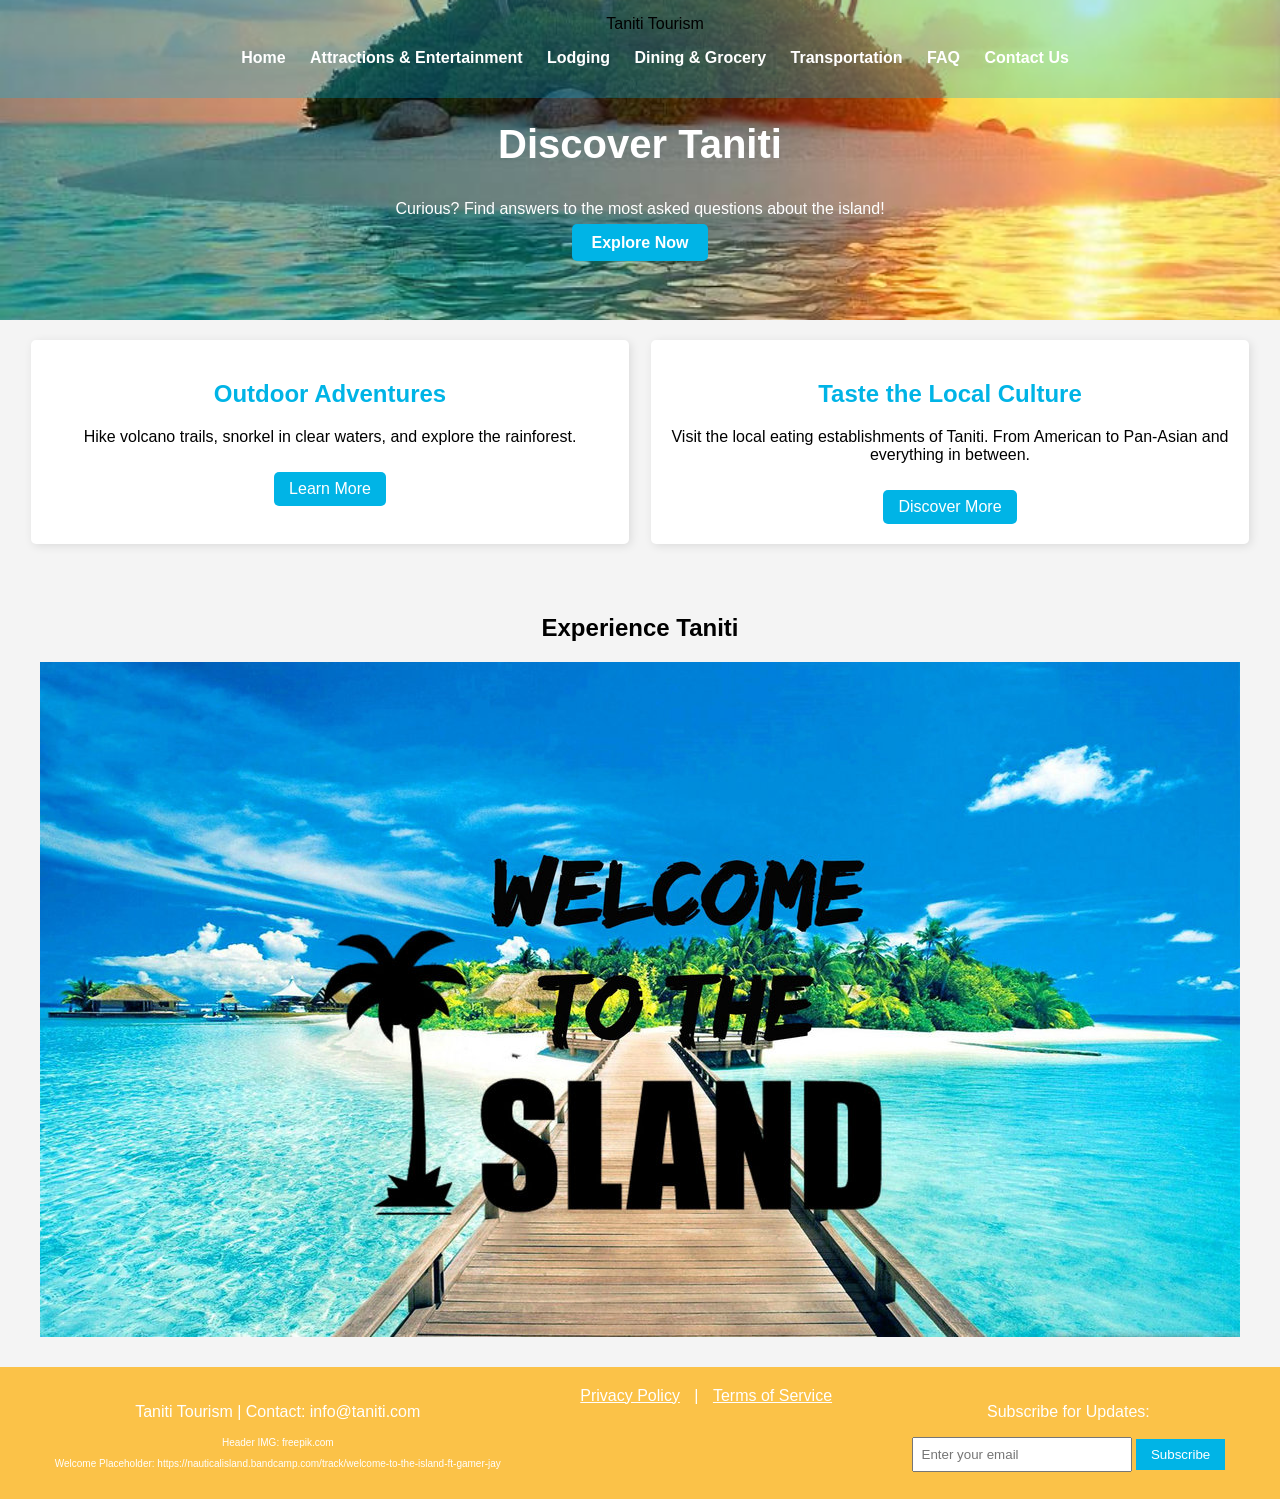
<file: index.html>
<!DOCTYPE html>
<html lang="en">
<head>
  <meta charset="UTF-8">
  <meta name="viewport" content="width=device-width, initial-scale=1.0">
  <title>Taniti Tourism</title>
  <link rel="stylesheet" href="css/style.css">
</head>
<body>

<!-- Navigation Bar -->
<header>
  <nav>
    <div class="logo">Taniti Tourism</div>
    <ul class="nav-links">
      <li><a href="index.html">Home</a></li>
      <li><a href="attractionsEntertainment.html">Attractions & Entertainment</a></li>
      <li><a href="lodging.html">Lodging</a></li>
      <li><a href="dining.html">Dining & Grocery</a></li>
      <li><a href="transportation.html">Transportation</a></li>
      <li><a href="faq.html">FAQ</a></li>
      <li><a href="contactus.html">Contact Us</a></li>
    </ul>
  </nav>
</header>

<!-- Hero Section -->
<section class="hero">
  <div class="hero-content">
    <h1>Discover Taniti</h1>
    <p>Curious? Find answers to the most asked questions about the island!</p>
    <a href="faq.html" class="cta-button">Explore Now</a>
  </div>
</section>


<section class="featured">
  <div class="feature-box">
    <h2>Outdoor Adventures</h2>
    <p>Hike volcano trails, snorkel in clear waters, and explore the rainforest.</p>
    <a href="attractionsEntertainment.html" class="button">Learn More</a>
  </div>
  <div class="feature-box">
    <h2>Taste the Local Culture</h2>
    <p>Visit the local eating establishments of Taniti. From American to Pan-Asian and everything in between.</p>
    <a href="dining.html" class="button">Discover More</a>
  </div>
</section>


<section class="video-section">
  <h2>Experience Taniti</h2>
  <div class="video-placeholder">
    <img src="img/island13.jpg" alt="Island Welcome Video">
  </div>
</section>


<footer>
  <div class="footer-container">
    <div class="footer-info">
      <p>Taniti Tourism | Contact: info@taniti.com</p>
      <p class="citation">Header IMG: freepik.com</p>
      <p class="citation">Welcome Placeholder: https://nauticalisland.bandcamp.com/track/welcome-to-the-island-ft-gamer-jay</p>
    </div>
    <div class="footer-links">
      <a href="#">Privacy Policy</a> |
      <a href="#">Terms of Service</a>
    </div>
    <div class="subscribe">
      <p>Subscribe for Updates:</p>
      <input type="email" placeholder="Enter your email">
      <button>Subscribe</button>
    </div>
  </div>
</footer>

</body>
</html>
</file>
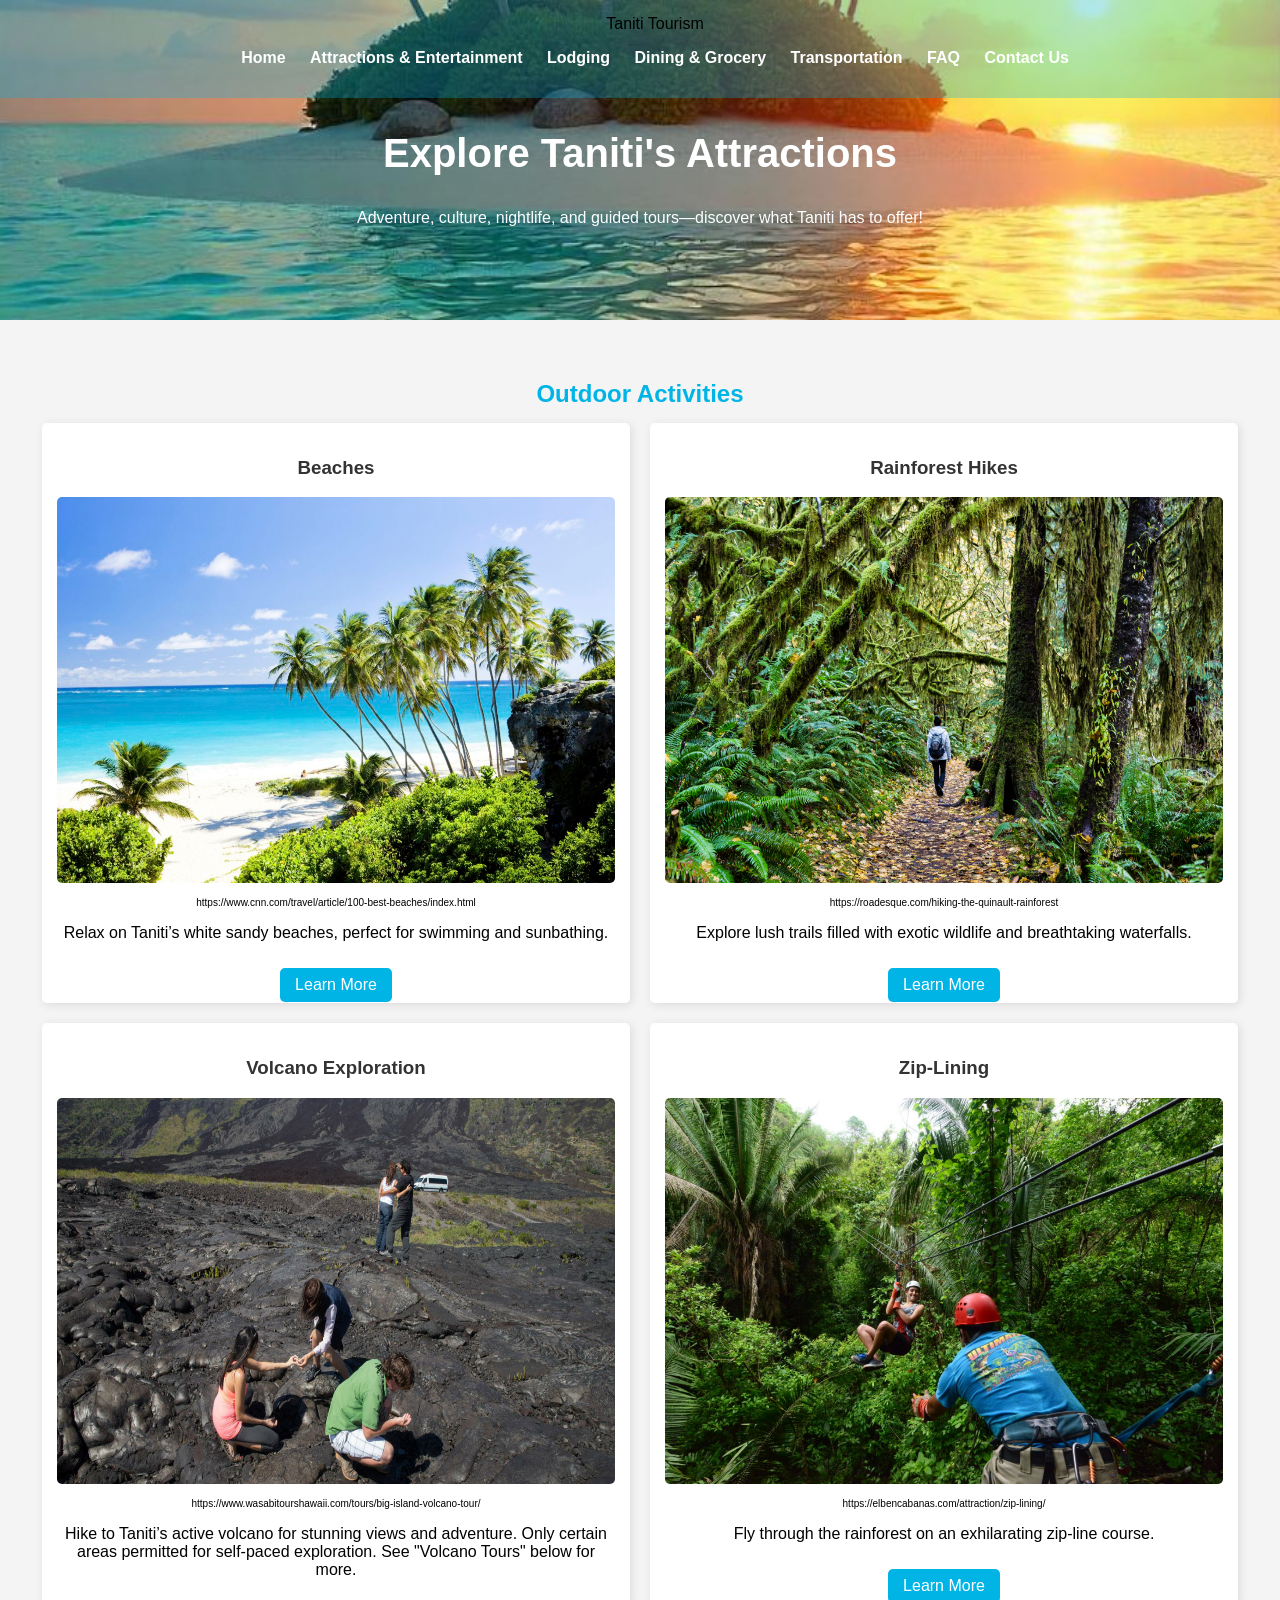
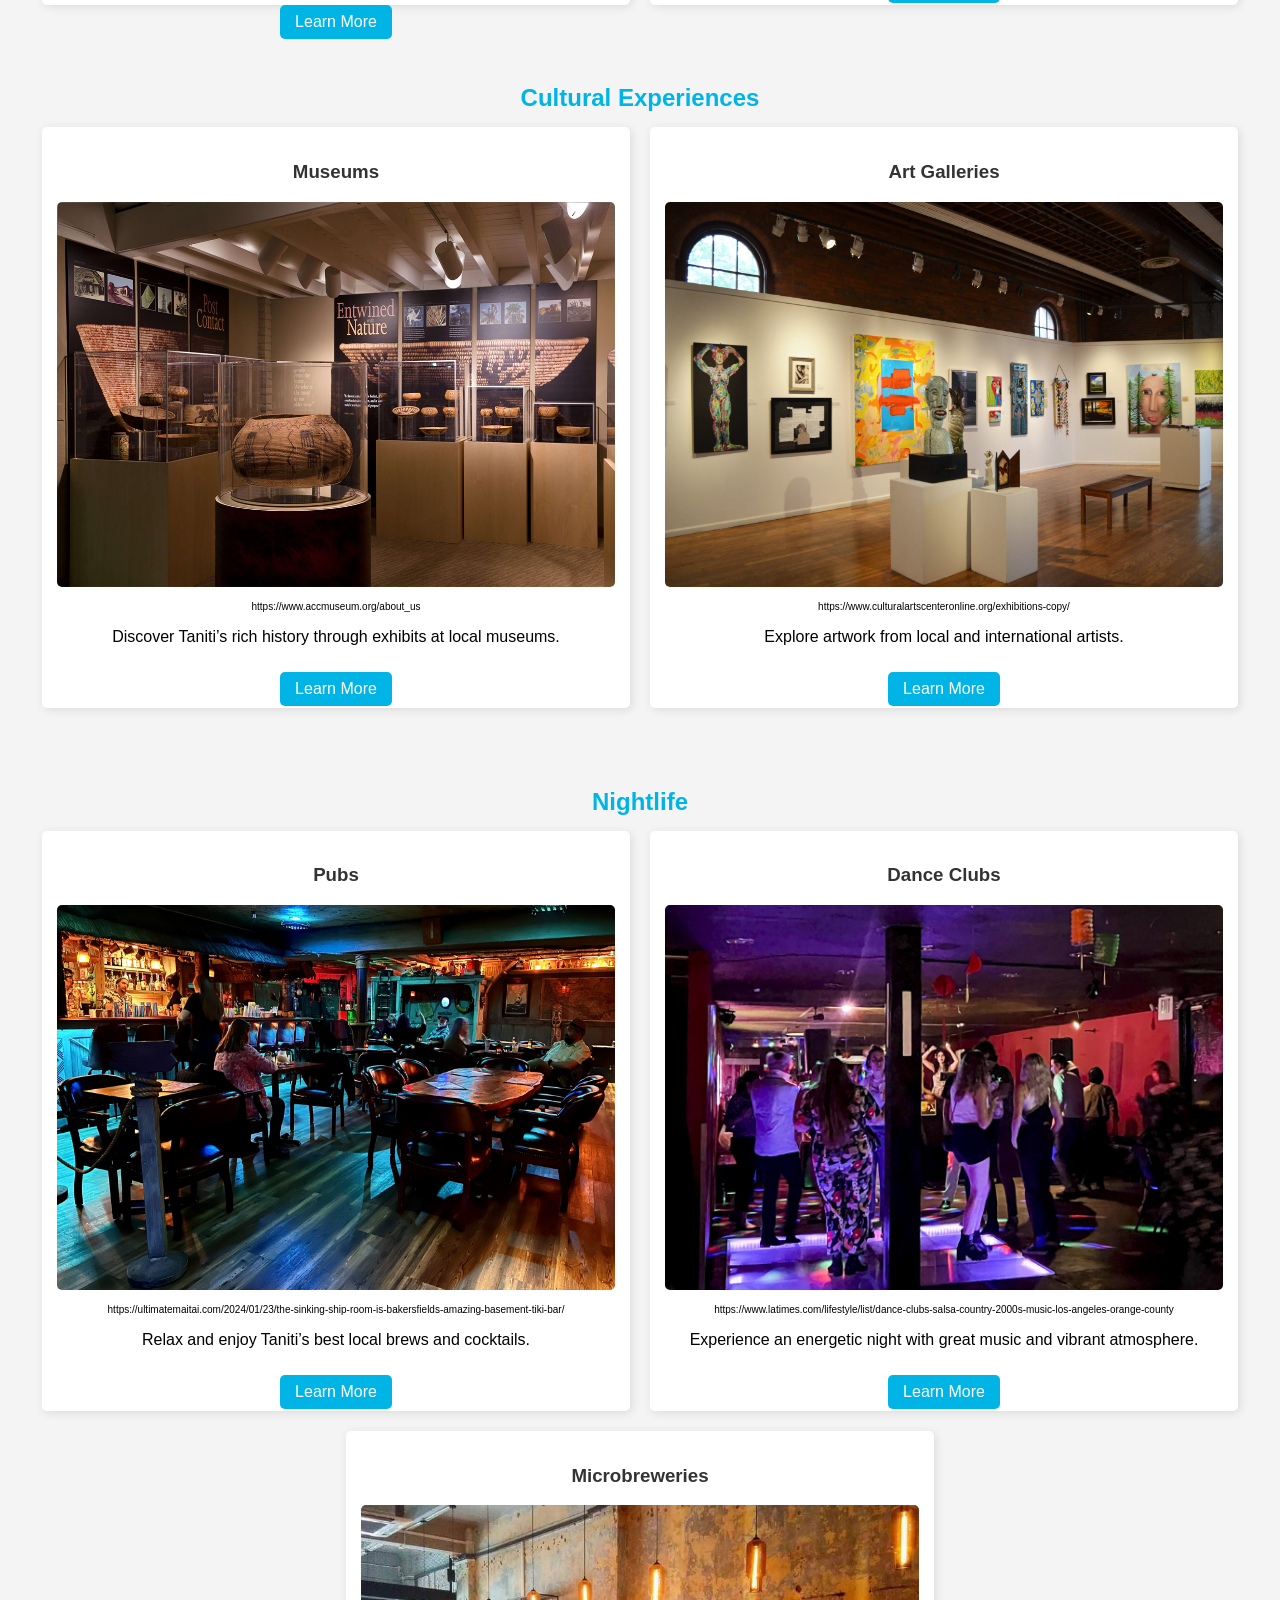
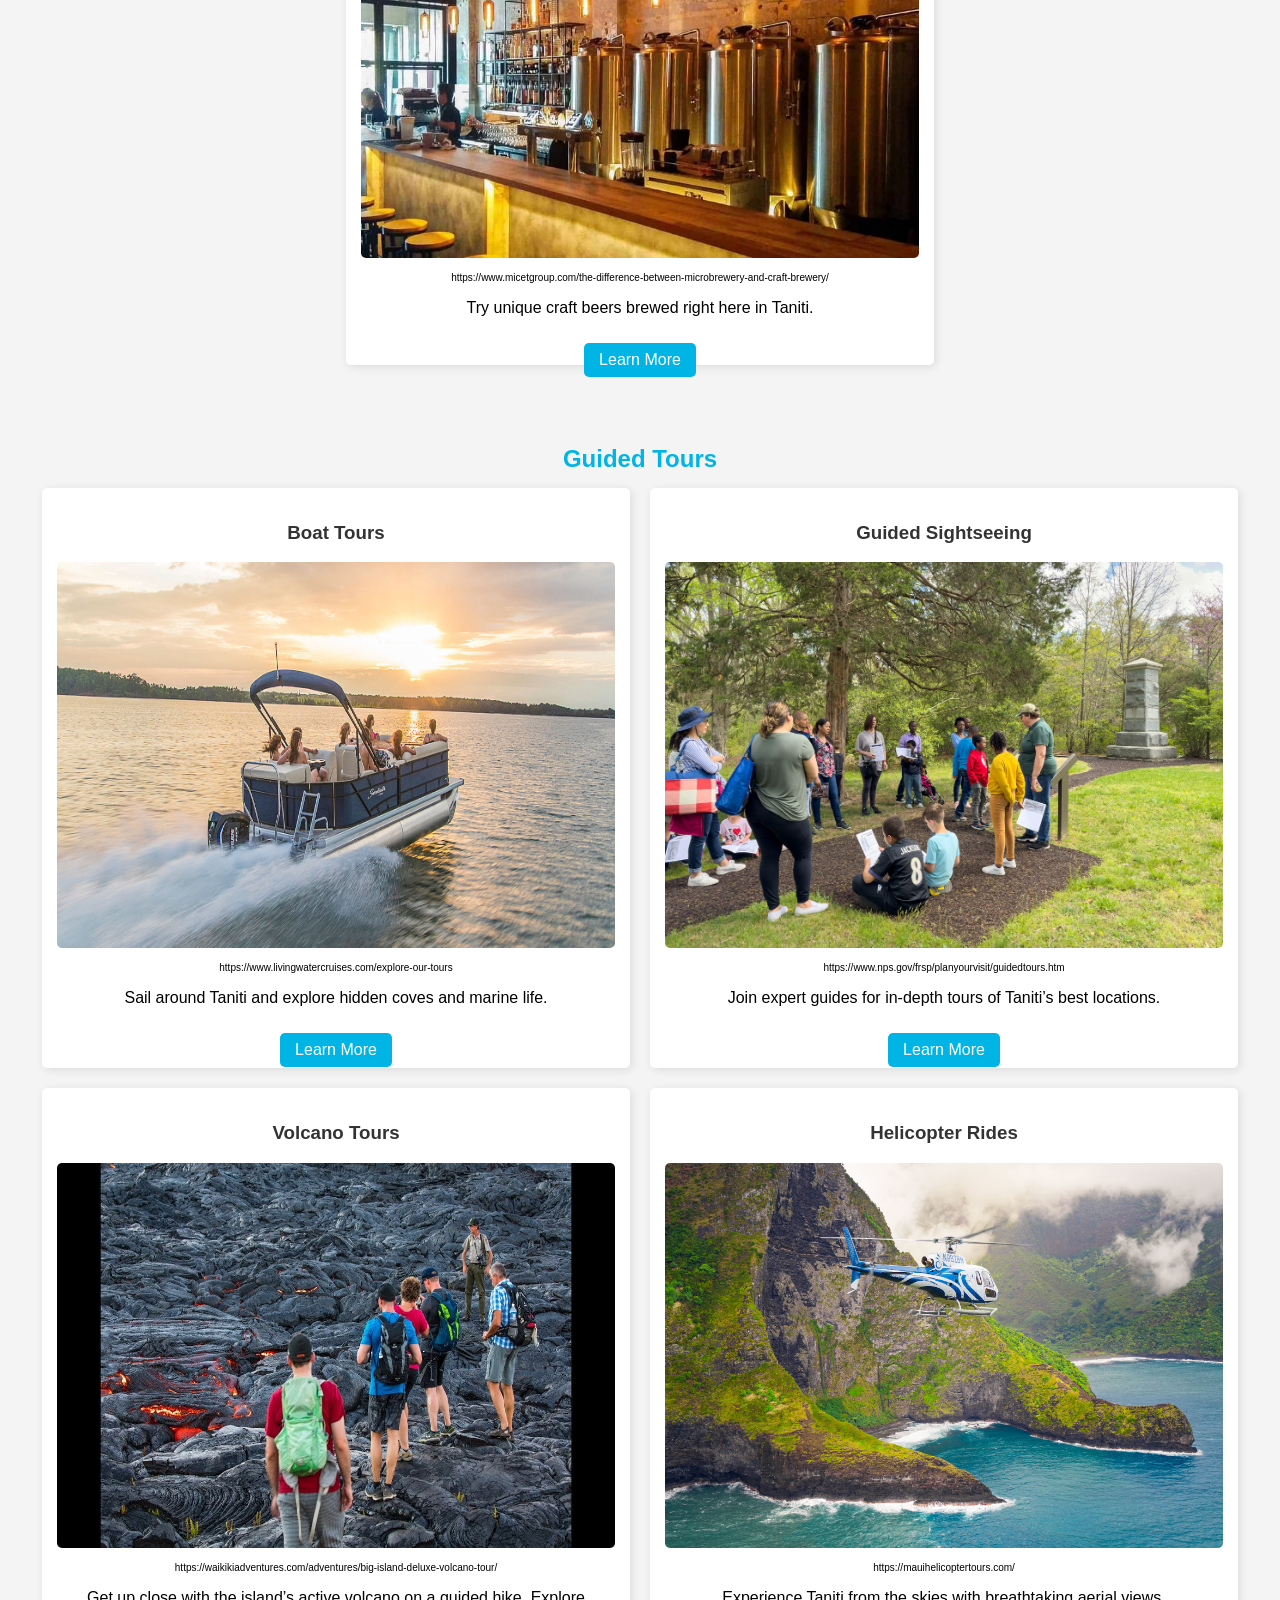
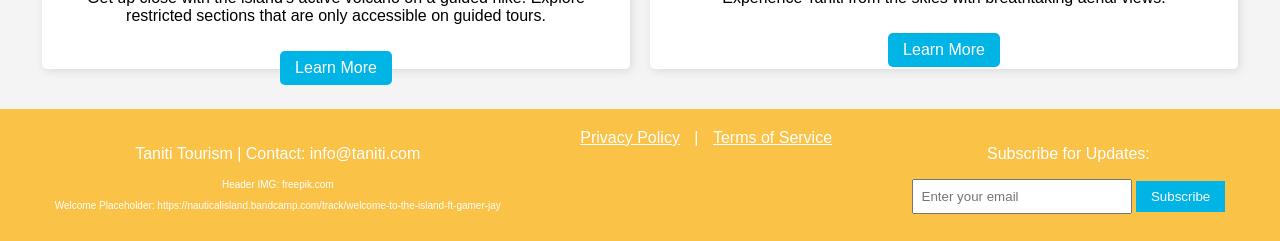
<file: attractionsEntertainment.html>
<!DOCTYPE html>
<html lang="en">
<head>
  <meta charset="UTF-8">
  <meta name="viewport" content="width=device-width, initial-scale=1.0">
  <title>Attractions & Entertainment - Taniti Tourism</title>
  <link rel="stylesheet" href="css/style.css">
</head>
<body>


<header>
  <nav>
    <div class="logo">Taniti Tourism</div>
    <ul class="nav-links">
      <li><a href="index.html">Home</a></li>
      <li><a href="attractionsEntertainment.html">Attractions & Entertainment</a></li>
      <li><a href="lodging.html">Lodging</a></li>
      <li><a href="dining.html">Dining & Grocery</a></li>
      <li><a href="transportation.html">Transportation</a></li>
      <li><a href="faq.html">FAQ</a></li>
      <li><a href="contactus.html">Contact Us</a></li>
    </ul>
  </nav>
</header>


<section class="hero">
  <div class="hero-content">
    <h1>Explore Taniti's Attractions</h1>
    <p>Adventure, culture, nightlife, and guided tours—discover what Taniti has to offer!</p>
  </div>
</section>


<section class="category-section">
  <h2>Outdoor Activities </h2>
  <div class="grid-container">
    <div class="grid-item">
      <h3>Beaches</h3>
      <img src="img/island14.jpg" alt="Beach">
      <p class="citation">https://www.cnn.com/travel/article/100-best-beaches/index.html</p>
      <p>Relax on Taniti’s white sandy beaches, perfect for swimming and sunbathing.</p>
      <a href="#" class="button">Learn More</a>
    </div>
    <div class="grid-item">
      <h3>Rainforest Hikes</h3>
      <img src="img/island15.jpg" alt="Rainforest Hike">
      <p class="citation">https://roadesque.com/hiking-the-quinault-rainforest</p>
      <p>Explore lush trails filled with exotic wildlife and breathtaking waterfalls.</p>
      <a href="#" class="button">Learn More</a>
    </div>
    <div class="grid-item">
      <h3>Volcano Exploration</h3>
      <img src="img/island17.jpg" alt="Volcano">
      <p class="citation">https://www.wasabitourshawaii.com/tours/big-island-volcano-tour/</p>
      <p>Hike to Taniti’s active volcano for stunning views and adventure. Only certain areas permitted for self-paced exploration. See "Volcano Tours" below for more.</p>
      <a href="#" class="button">Learn More</a>
    </div>
    <div class="grid-item">
      <h3>Zip-Lining</h3>
      <img src="img/island16.jpg" alt="Zip-Lining">
      <p class="citation">https://elbencabanas.com/attraction/zip-lining/</p>
      <p>Fly through the rainforest on an exhilarating zip-line course.</p>
      <a href="#" class="button">Learn More</a>
    </div>
  </div>
</section>


<section class="category-section">
  <h2>Cultural Experiences</h2>
  <div class="grid-container">
    <div class="grid-item">
      <h3>Museums</h3>
      <img src="img/island18.jpg" alt="Museum">
      <p class="citation">https://www.accmuseum.org/about_us</p>
      <p>Discover Taniti’s rich history through exhibits at local museums.</p>
      <a href="#" class="button">Learn More</a>
    </div>
    <div class="grid-item">
      <h3>Art Galleries</h3>
      <img src="img/island19.jpg" alt="Art Gallery">
      <p class="citation">https://www.culturalartscenteronline.org/exhibitions-copy/</p>
      <p>Explore artwork from local and international artists.</p>
      <a href="#" class="button">Learn More</a>
    </div>
  </div>
</section>


<section class="category-section">
  <h2>Nightlife</h2>
  <div class="grid-container">
    <div class="grid-item">
      <h3>Pubs</h3>
      <img src="img/island20.jpg" alt="Pub">
      <p class="citation">https://ultimatemaitai.com/2024/01/23/the-sinking-ship-room-is-bakersfields-amazing-basement-tiki-bar/</p>
      <p>Relax and enjoy Taniti’s best local brews and cocktails.</p>
      <a href="#" class="button">Learn More</a>
    </div>
    <div class="grid-item">
      <h3>Dance Clubs</h3>
      <img src="img/island21.jpg" alt="Dance Club">
      <p class="citation">https://www.latimes.com/lifestyle/list/dance-clubs-salsa-country-2000s-music-los-angeles-orange-county</p>
      <p>Experience an energetic night with great music and vibrant atmosphere.</p>
      <a href="#" class="button">Learn More</a>
    </div>
    <div class="grid-item">
      <h3>Microbreweries</h3>
      <img src="img/island22.jpg" alt="Dance Club">
      <p class="citation">https://www.micetgroup.com/the-difference-between-microbrewery-and-craft-brewery/</p>
      <p>Try unique craft beers brewed right here in Taniti.</p>
      <a href="#" class="button">Learn More</a>
    </div>
  </div>
</section>


<section class="category-section">
  <h2>Guided Tours</h2>
  <div class="grid-container">
    <div class="grid-item">
      <h3>Boat Tours</h3>
      <img src="img/island23.jpg" alt="Boat Tour">
      <p class="citation">https://www.livingwatercruises.com/explore-our-tours</p>
      <p>Sail around Taniti and explore hidden coves and marine life.</p>
      <a href="#" class="button">Learn More</a>
    </div>
    <div class="grid-item">
      <h3>Guided Sightseeing</h3>
      <img src="img/island24.jpg" alt="Guided Sightseeing">
      <p class="citation">https://www.nps.gov/frsp/planyourvisit/guidedtours.htm</p>
      <p>Join expert guides for in-depth tours of Taniti’s best locations.</p>
      <a href="#" class="button">Learn More</a>
    </div>
    <div class="grid-item">
      <h3>Volcano Tours</h3>
      <img src="img/island25.jpg" alt="Volcano Tours">
      <p class="citation">https://waikikiadventures.com/adventures/big-island-deluxe-volcano-tour/</p>
      <p>Get up close with the island’s active volcano on a guided hike. Explore restricted sections that are only accessible on guided tours.</p>
      <a href="#" class="button">Learn More</a>
    </div>
    <div class="grid-item">
      <h3>Helicopter Rides</h3>
      <img src="img/island26.jpg" alt="Helicopter Rides">
      <p class="citation">https://mauihelicoptertours.com/</p>
      <p>Experience Taniti from the skies with breathtaking aerial views.</p>
      <a href="#" class="button">Learn More</a>
    </div>
  </div>
</section>


<footer>
  <div class="footer-container">
    <div class="footer-info">
      <p>Taniti Tourism | Contact: info@taniti.com</p>
      <p class="citation">Header IMG: freepik.com</p>
      <p class="citation">Welcome Placeholder: https://nauticalisland.bandcamp.com/track/welcome-to-the-island-ft-gamer-jay</p>
    </div>
    <div class="footer-links">
      <a href="#">Privacy Policy</a> |
      <a href="#">Terms of Service</a>
    </div>
    <div class="subscribe">
      <p>Subscribe for Updates:</p>
      <input type="email" placeholder="Enter your email">
      <button>Subscribe</button>
    </div>
  </div>
</footer>

</body>
</html>
</file>
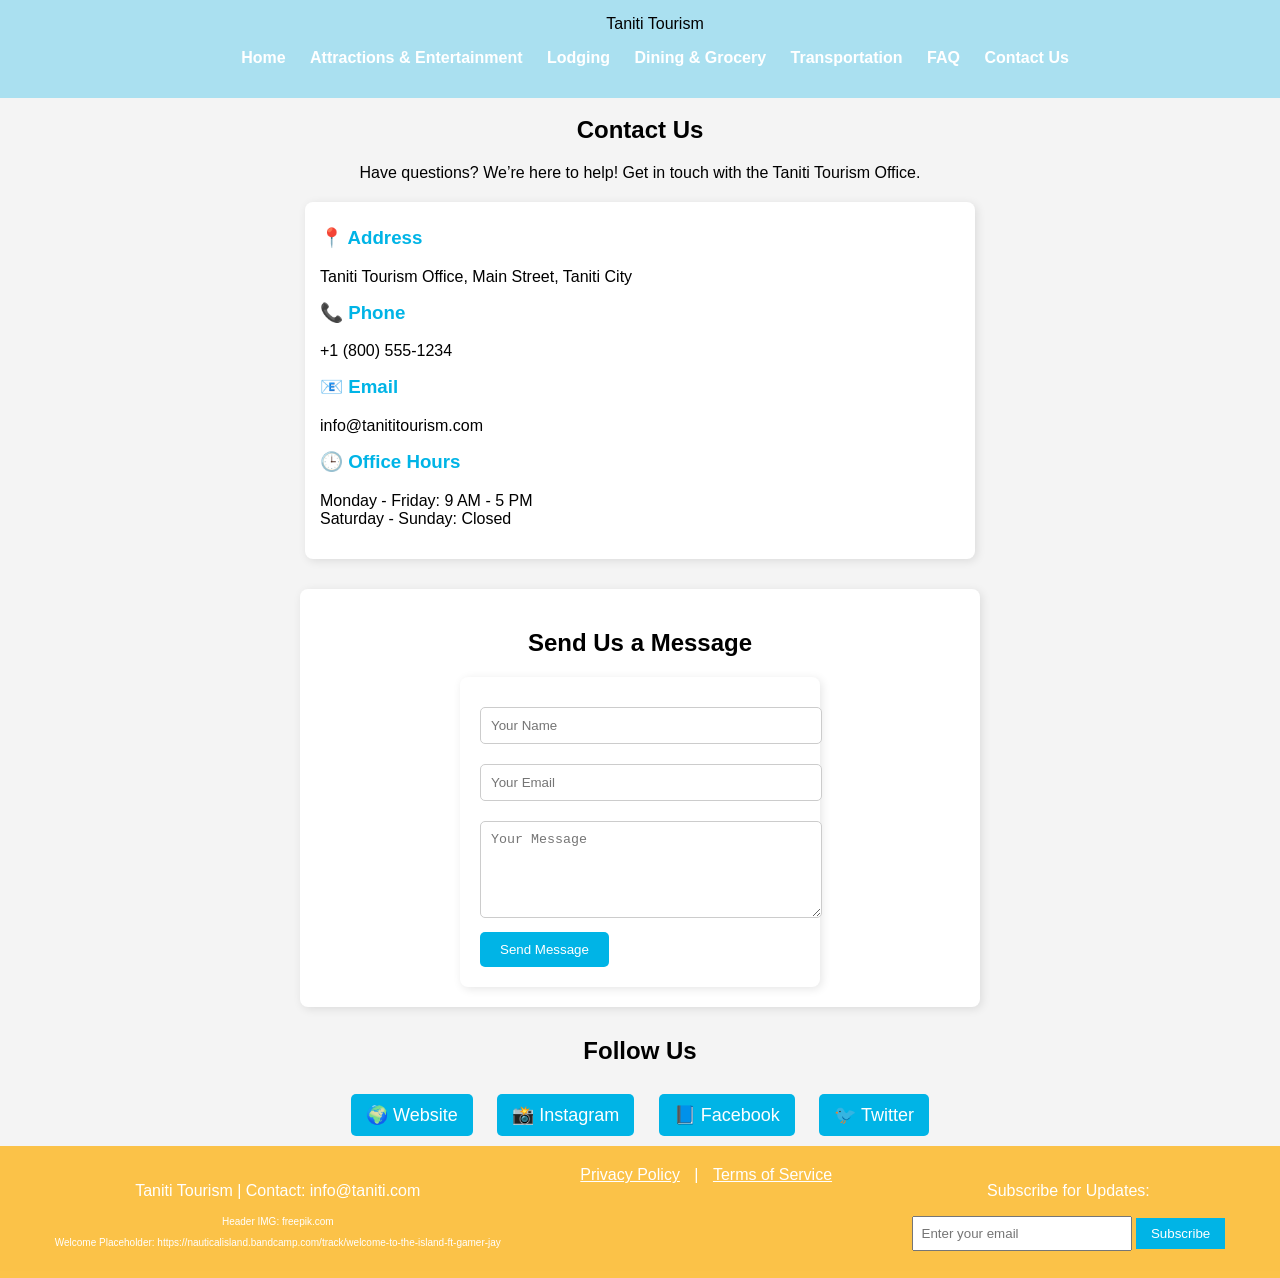
<file: contactus.html>
<!DOCTYPE html>
<html lang="en">
<head>
  <meta charset="UTF-8">
  <meta name="viewport" content="width=device-width, initial-scale=1.0">
  <title>Contact Us - Taniti Tourism</title>
  <link rel="stylesheet" href="css/style.css">
</head>
<body>


<header>
  <nav>
    <div class="logo">Taniti Tourism</div>
    <ul class="nav-links">
      <li><a href="index.html">Home</a></li>
      <li><a href="attractionsEntertainment.html">Attractions & Entertainment</a></li>
      <li><a href="lodging.html">Lodging</a></li>
      <li><a href="dining.html">Dining & Grocery</a></li>
      <li><a href="transportation.html">Transportation</a></li>
      <li><a href="faq.html">FAQ</a></li>
      <li><a href="contactus.html">Contact Us</a></li>
    </ul>
  </nav>
</header>


<section class="contact-section">
  <h1>Contact Us</h1>
  <p>Have questions? We’re here to help! Get in touch with the Taniti Tourism Office.</p>


  <div class="contact-info">
    <h3>📍 Address</h3>
    <p>Taniti Tourism Office, Main Street, Taniti City</p>

    <h3>📞 Phone</h3>
    <p>+1 (800) 555-1234</p>

    <h3>📧 Email</h3>
    <p>info@tanititourism.com</p>

    <h3>🕒 Office Hours</h3>
    <p>Monday - Friday: 9 AM - 5 PM<br>Saturday - Sunday: Closed</p>
  </div>


  <div class="contact-form">
    <h2>Send Us a Message</h2>
    <form action="#" method="post">
      <input type="text" name="name" placeholder="Your Name" required>
      <input type="email" name="email" placeholder="Your Email" required>
      <textarea name="message" placeholder="Your Message" rows="5" required></textarea>
      <button type="submit">Send Message</button>
    </form>
  </div>


  <div class="social-media">
    <h2>Follow Us</h2>
    <a href="#" class="social-icon">🌍 Website</a>
    <a href="#" class="social-icon">📸 Instagram</a>
    <a href="#" class="social-icon">📘 Facebook</a>
    <a href="#" class="social-icon">🐦 Twitter</a>
  </div>
</section>

<footer>
  <div class="footer-container">
    <div class="footer-info">
      <p>Taniti Tourism | Contact: info@taniti.com</p>
      <p class="citation">Header IMG: freepik.com</p>
      <p class="citation">Welcome Placeholder: https://nauticalisland.bandcamp.com/track/welcome-to-the-island-ft-gamer-jay</p>
    </div>
    <div class="footer-links">
      <a href="#">Privacy Policy</a> |
      <a href="#">Terms of Service</a>
    </div>
    <div class="subscribe">
      <p>Subscribe for Updates:</p>
      <input type="email" placeholder="Enter your email">
      <button>Subscribe</button>
    </div>
  </div>
</footer>

</body>
</html>
</file>
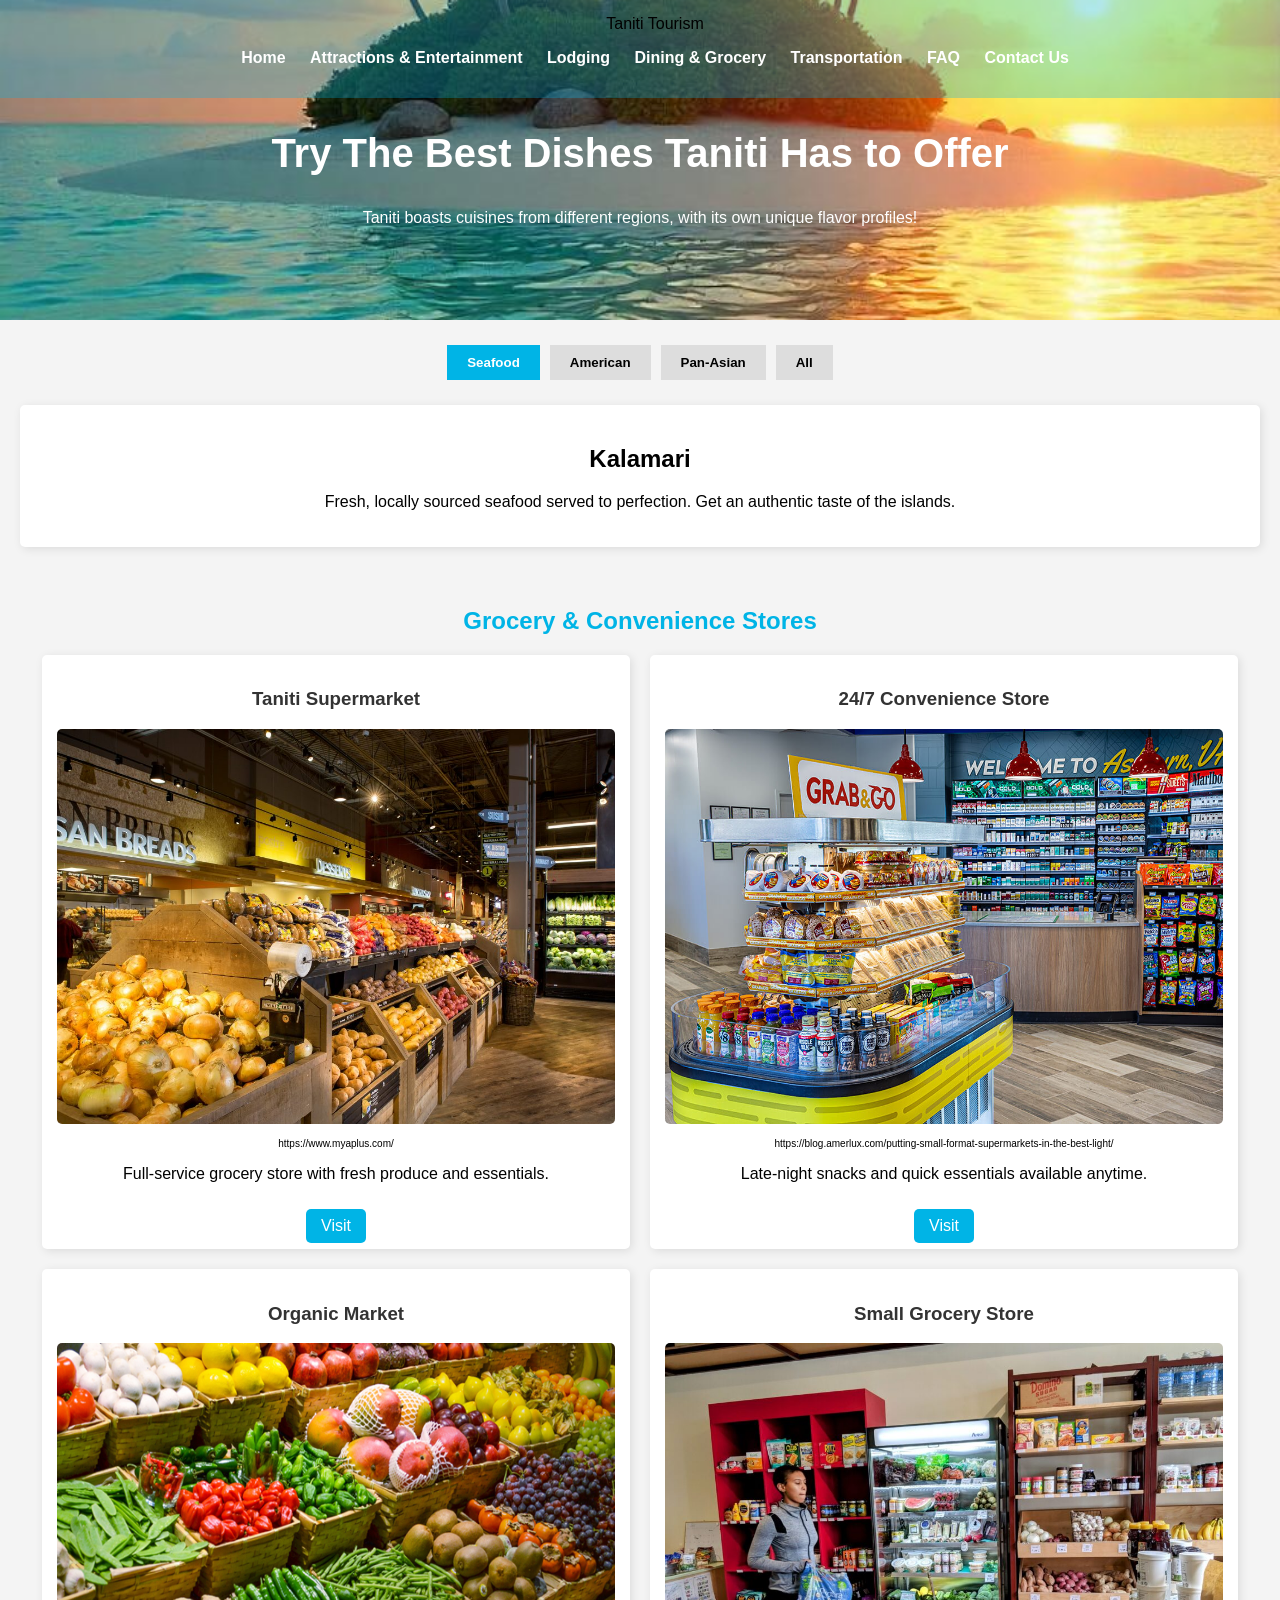
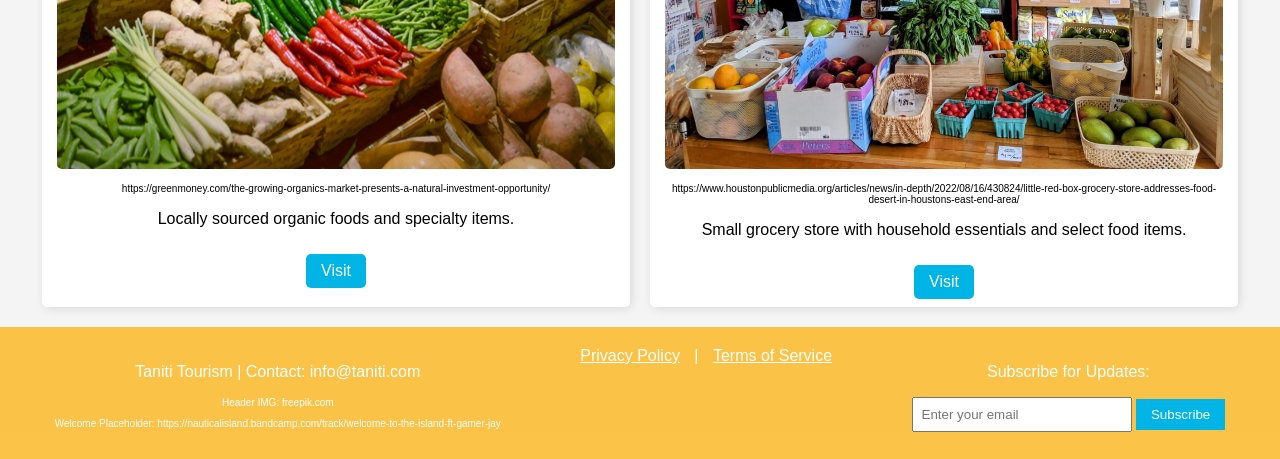
<file: dining.html>
<!DOCTYPE html>
<html lang="en">
<head>
  <meta charset="UTF-8">
  <meta name="viewport" content="width=device-width, initial-scale=1.0">
  <title>Dining & Grocery - Taniti Tourism</title>
  <link rel="stylesheet" href="css/style.css">
  <script defer src="js/app.js"></script>
</head>
<body>


<header>
  <nav>
    <div class="logo">Taniti Tourism</div>
    <ul class="nav-links">
      <li><a href="index.html">Home</a></li>
      <li><a href="attractionsEntertainment.html">Attractions & Entertainment</a></li>
      <li><a href="lodging.html">Lodging</a></li>
      <li><a href="dining.html">Dining & Grocery</a></li>
      <li><a href="transportation.html">Transportation</a></li>
      <li><a href="faq.html">FAQ</a></li>
      <li><a href="contactus.html">Contact Us</a></li>
    </ul>
  </nav>
</header>


<section class="hero">
  <div class="hero-content">
    <h1>Try The Best Dishes Taniti Has to Offer</h1>
    <p>Taniti boasts cuisines from different regions, with its own unique flavor profiles!</p>
  </div>
</section>

<section class="dining-section">



  <div class="tab-container">
    <button class="tab-button active" data-category="seafood">Seafood</button>
    <button class="tab-button" data-category="american">American</button>
    <button class="tab-button" data-category="pan-asian">Pan-Asian</button>
    <button class="tab-button" data-category="all">All</button>
  </div>


  <div id="cuisine-content">
    <div class="cuisine-item seafood">
      <h2>Kalamari</h2>
      <p>Fresh, locally sourced seafood served to perfection. Get an authentic taste of the islands.</p>
    </div>
    <div class="cuisine-item american hidden">
      <h2>Burger Dog</h2>
      <p>Feeling like having classic American food? Try the premium beef served at Burger dog. Vegetarian options now available.</p>
    </div>
    <div class="cuisine-item pan-asian hidden">
      <h2>Shin Ra</h2>
      <p>The restaurant that all the locals are talking about. A hidden gem that packs a punch with their rich blend of Asian spices.</p>
    </div>
    <div class="cuisine-item all hidden">
      <h2>Coming Soon - Takoyaki</h2>
      <p>A trendy Asian-fusion spot, perfect for grabbing drinks and delicious food.</p>
    </div>
  </div>
</section>


<section class="grocery-section">
  <h2>Grocery & Convenience Stores</h2>
  <div class="grid-container">
    <div class="grid-item">
      <h3>Taniti Supermarket</h3>
      <img src="img/island27.jpg" alt="Supermarket">
      <p class="citation">https://www.myaplus.com/</p>
      <p>Full-service grocery store with fresh produce and essentials.</p>
      <a href="#" class="button">Visit</a>
    </div>
    <div class="grid-item">
      <h3>24/7 Convenience Store</h3>
      <img src="img/island28.jpg" alt="Convenience Store">
      <p class="citation">https://blog.amerlux.com/putting-small-format-supermarkets-in-the-best-light/</p>
      <p>Late-night snacks and quick essentials available anytime.</p>
      <a href="#" class="button">Visit</a>
    </div>
    <div class="grid-item">
      <h3>Organic Market</h3>
      <img src="img/island29.jpg" alt="Organic Market">
      <p class="citation">https://greenmoney.com/the-growing-organics-market-presents-a-natural-investment-opportunity/</p>
      <p>Locally sourced organic foods and specialty items.</p>
      <a href="#" class="button">Visit</a>
    </div>
    <div class="grid-item">
      <h3>Small Grocery Store</h3>
      <img src="img/island30.jpg" alt="Small Grocery Store">
      <p class="citation">https://www.houstonpublicmedia.org/articles/news/in-depth/2022/08/16/430824/little-red-box-grocery-store-addresses-food-desert-in-houstons-east-end-area/</p>
      <p>Small grocery store with household essentials and select food items.</p>
      <a href="#" class="button">Visit</a>
    </div>
  </div>
</section>

<footer>
  <div class="footer-container">
    <div class="footer-info">
      <p>Taniti Tourism | Contact: info@taniti.com</p>
      <p class="citation">Header IMG: freepik.com</p>
      <p class="citation">Welcome Placeholder: https://nauticalisland.bandcamp.com/track/welcome-to-the-island-ft-gamer-jay</p>
    </div>
    <div class="footer-links">
      <a href="#">Privacy Policy</a> |
      <a href="#">Terms of Service</a>
    </div>
    <div class="subscribe">
      <p>Subscribe for Updates:</p>
      <input type="email" placeholder="Enter your email">
      <button>Subscribe</button>
    </div>
  </div>
</footer>

</body>
</html>
</file>
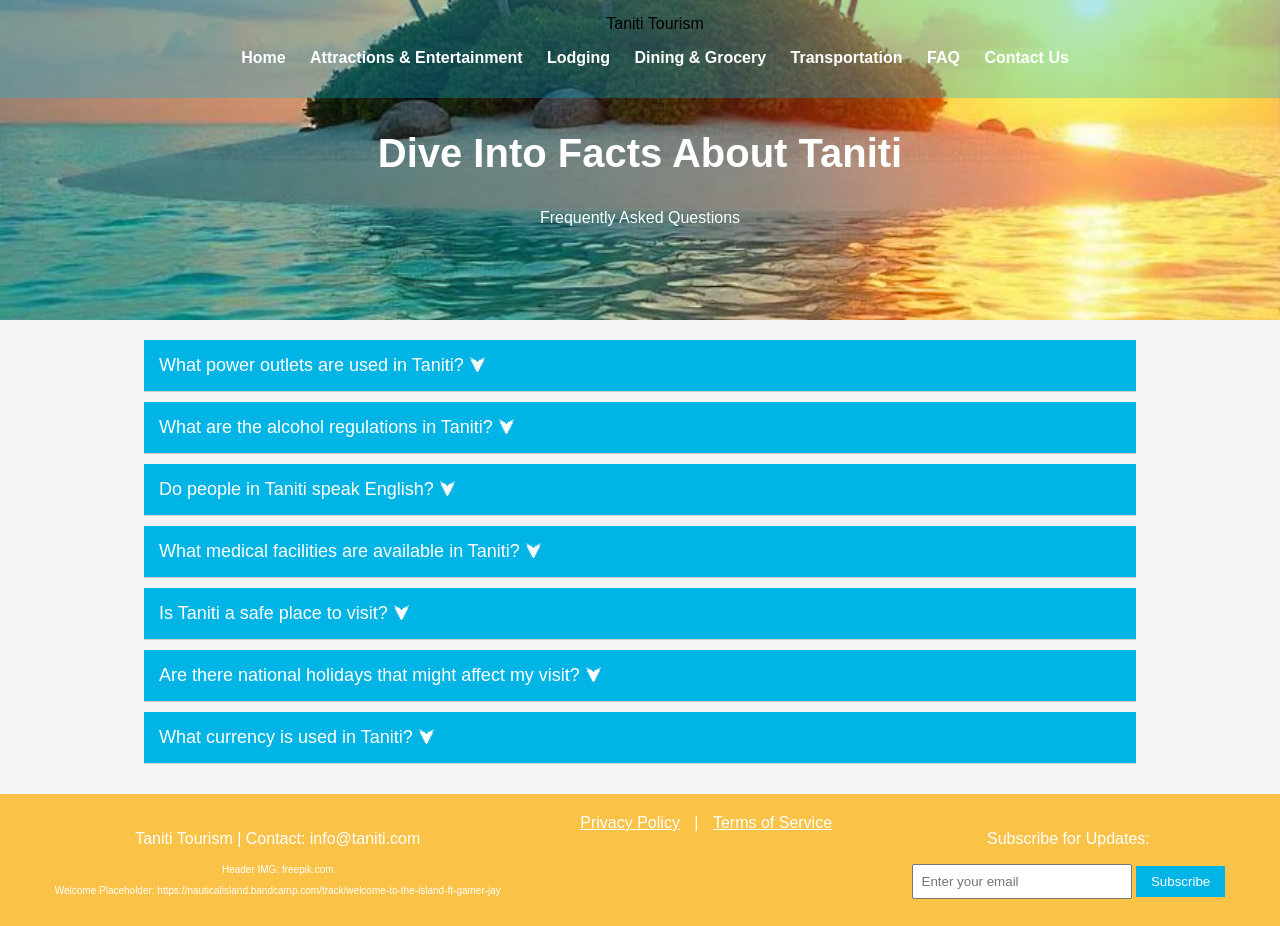
<file: faq.html>
<!DOCTYPE html>
<html lang="en">
<head>
  <meta charset="UTF-8">
  <meta name="viewport" content="width=device-width, initial-scale=1.0">
  <title>FAQ - Taniti Tourism</title>
  <link rel="stylesheet" href="css/style.css">
  <script defer src="js/app.js"></script>
</head>
<body>

<!-- Navigation Bar -->
<header>
  <nav>
    <div class="logo">Taniti Tourism</div>
    <ul class="nav-links">
      <li><a href="index.html">Home</a></li>
      <li><a href="attractionsEntertainment.html">Attractions & Entertainment</a></li>
      <li><a href="lodging.html">Lodging</a></li>
      <li><a href="dining.html">Dining & Grocery</a></li>
      <li><a href="transportation.html">Transportation</a></li>
      <li><a href="faq.html">FAQ</a></li>
      <li><a href="contactus.html">Contact Us</a></li>
    </ul>
  </nav>
</header>

<section class="hero">
  <div class="hero-content">
    <h1>Dive Into Facts About Taniti</h1>
    <p>Frequently Asked Questions</p>
  </div>
</section>


<section class="faq-section">

  <div class="faq-container">
    <div class="faq-item">
      <button class="faq-question">What power outlets are used in Taniti? ⮟</button>
      <div class="faq-answer">
        <p>Taniti uses 120-volt power outlets, the same as in the United States.</p>
      </div>
    </div>

    <div class="faq-item">
      <button class="faq-question">What are the alcohol regulations in Taniti? ⮟</button>
      <div class="faq-answer">
        <p>Alcohol cannot be sold or served between midnight and 9:00 AM. The drinking age is 18, but enforcement is not strict.</p>
      </div>
    </div>

    <div class="faq-item">
      <button class="faq-question">Do people in Taniti speak English? ⮟</button>
      <div class="faq-answer">
        <p>Many younger Tanitians speak fluent English. However, English is rarely spoken in rural areas, especially by older residents.</p>
      </div>
    </div>

    <div class="faq-item">
      <button class="faq-question">What medical facilities are available in Taniti? ⮟</button>
      <div class="faq-answer">
        <p>There is one hospital and several clinics on the island. The hospital has many multilingual employees.</p>
      </div>
    </div>

    <div class="faq-item">
      <button class="faq-question">Is Taniti a safe place to visit? ⮟</button>
      <div class="faq-answer">
        <p>Violent crime is very rare in Taniti. However, with increased tourism, there have been more reports of pickpocketing and petty theft.</p>
      </div>
    </div>

    <div class="faq-item">
      <button class="faq-question">Are there national holidays that might affect my visit? ⮟</button>
      <div class="faq-answer">
        <p>Taniti has many national holidays. On these days, some tourist attractions and restaurants may be closed. Visitors should plan accordingly.</p>
      </div>
    </div>

    <div class="faq-item">
      <button class="faq-question">What currency is used in Taniti? ⮟</button>
      <div class="faq-answer">
        <p>Taniti uses the U.S. dollar. Many businesses also accept euros and yen. Currency exchange services are available at banks, and most businesses accept major credit cards.</p>
      </div>
    </div>
  </div>
</section>

<footer>
  <div class="footer-container">
    <div class="footer-info">
      <p>Taniti Tourism | Contact: info@taniti.com</p>
      <p class="citation">Header IMG: freepik.com</p>
      <p class="citation">Welcome Placeholder: https://nauticalisland.bandcamp.com/track/welcome-to-the-island-ft-gamer-jay</p>
    </div>
    <div class="footer-links">
      <a href="#">Privacy Policy</a> |
      <a href="#">Terms of Service</a>
    </div>
    <div class="subscribe">
      <p>Subscribe for Updates:</p>
      <input type="email" placeholder="Enter your email">
      <button>Subscribe</button>
    </div>
  </div>
</footer>

</body>
</html>
</file>
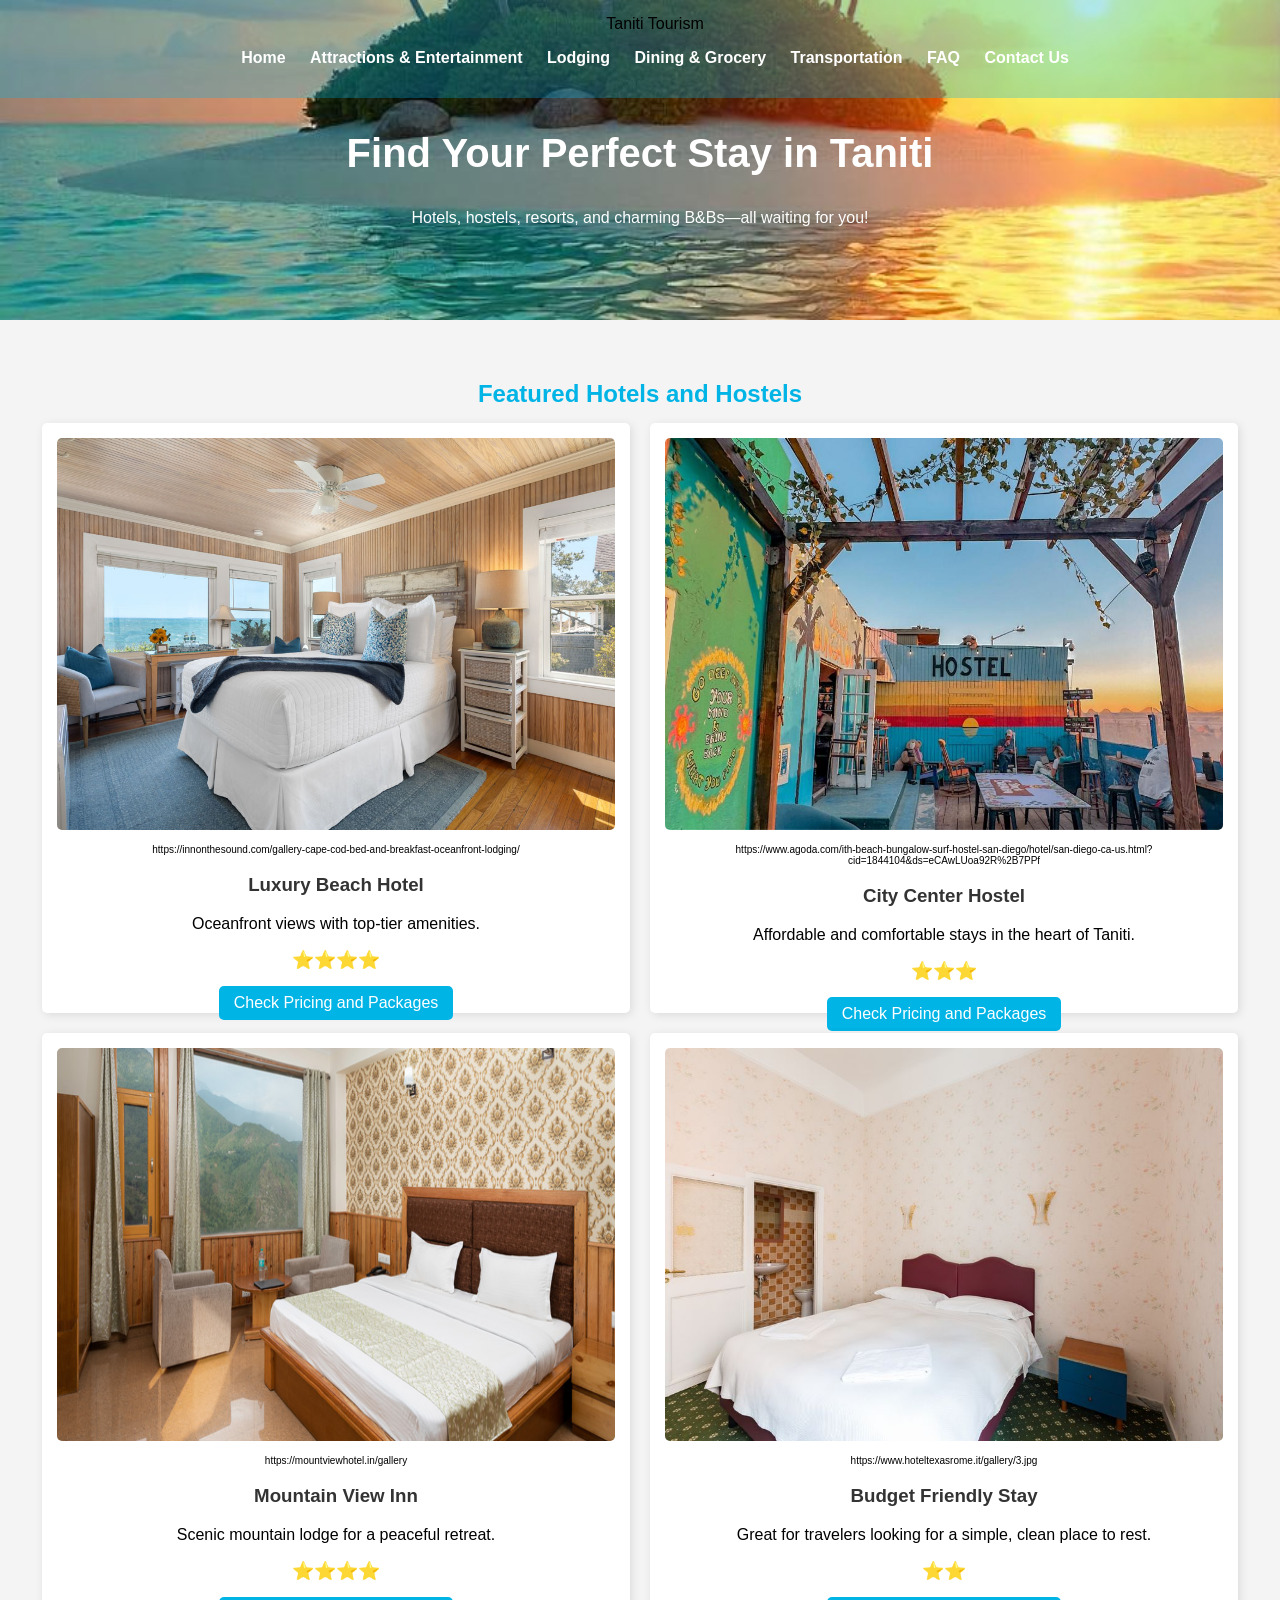
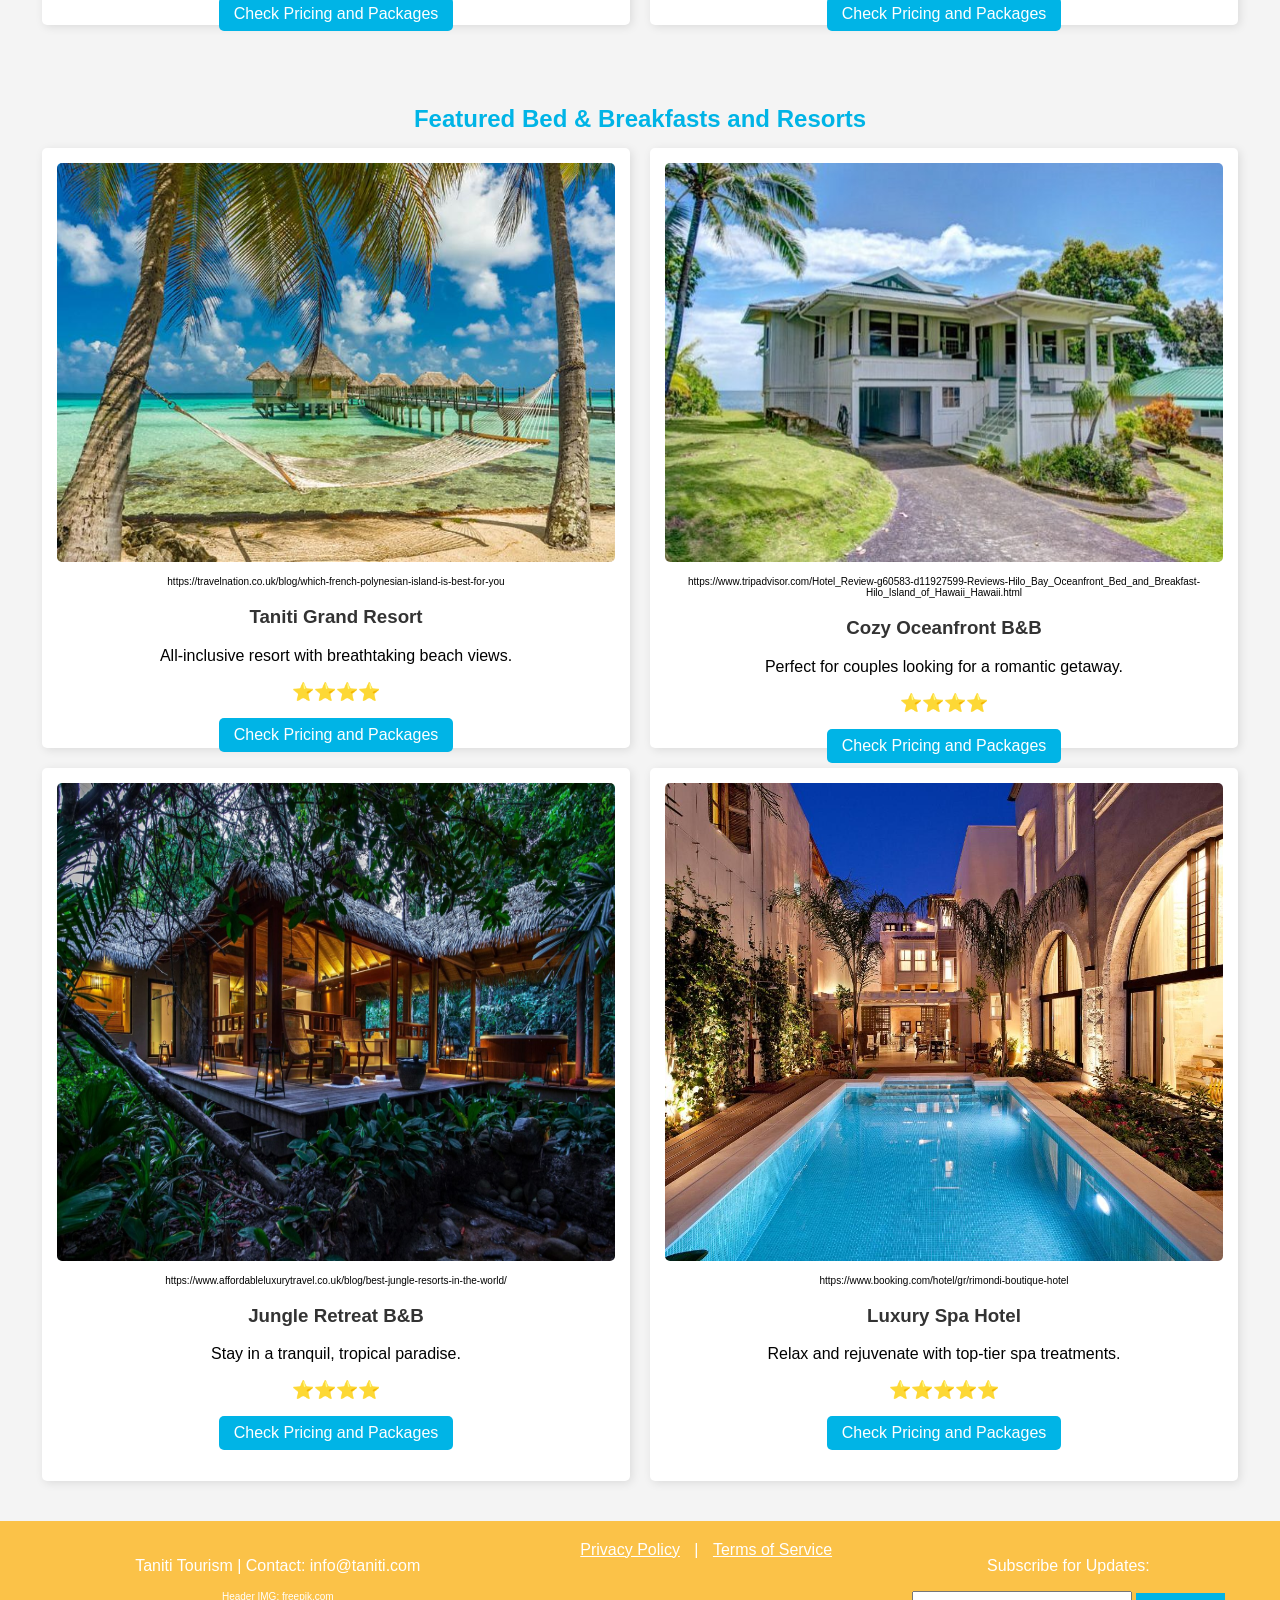
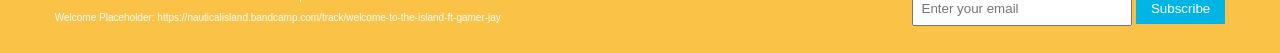
<file: lodging.html>
<!DOCTYPE html>
<html lang="en">
<head>
  <meta charset="UTF-8">
  <meta name="viewport" content="width=device-width, initial-scale=1.0">
  <title>Lodging - Taniti Tourism</title>
  <link rel="stylesheet" href="css/style.css">
</head>
<body>

<!-- Navigation Bar -->
<header>
  <nav>
    <div class="logo">Taniti Tourism</div>
    <ul class="nav-links">
      <li><a href="index.html">Home</a></li>
      <li><a href="attractionsEntertainment.html">Attractions & Entertainment</a></li>
      <li><a href="lodging.html">Lodging</a></li>
      <li><a href="dining.html">Dining & Grocery</a></li>
      <li><a href="transportation.html">Transportation</a></li>
      <li><a href="faq.html">FAQ</a></li>
      <li><a href="contactus.html">Contact Us</a></li>
    </ul>
  </nav>
</header>

<!-- Hero Section -->
<section class="hero">
  <div class="hero-content">
    <h1>Find Your Perfect Stay in Taniti</h1>
    <p>Hotels, hostels, resorts, and charming B&Bs—all waiting for you!</p>
  </div>
</section>

<!-- Featured Hotels & Hostels -->
<section class="lodging-category">
  <h2>Featured Hotels and Hostels</h2>
  <div class="grid-container">
    <div class="grid-item">
      <img src="img/island4.jpg" alt="Hotel 1">
      <p class="citation">https://innonthesound.com/gallery-cape-cod-bed-and-breakfast-oceanfront-lodging/</p>
      <h3>Luxury Beach Hotel</h3>
      <p>Oceanfront views with top-tier amenities.</p>
      <span class="stars">⭐⭐⭐⭐</span>
      <a href="packages.html" class="button">Check Pricing and Packages</a>
    </div>
    <div class="grid-item">
      <img src="img/island7.jpg" alt="Hotel 2">
      <p class="citation">https://www.agoda.com/ith-beach-bungalow-surf-hostel-san-diego/hotel/san-diego-ca-us.html?cid=1844104&ds=eCAwLUoa92R%2B7PPf</p>
      <h3>City Center Hostel</h3>
      <p>Affordable and comfortable stays in the heart of Taniti.</p>
      <span class="stars">⭐⭐⭐</span>
      <a href="packages.html" class="button">Check Pricing and Packages</a>
    </div>
    <div class="grid-item">
      <img src="img/island11.jpg" alt="Hotel 3">
      <p class="citation">https://mountviewhotel.in/gallery</p>
      <h3>Mountain View Inn</h3>
      <p>Scenic mountain lodge for a peaceful retreat.</p>
      <span class="stars">⭐⭐⭐⭐</span>
      <a href="packages.html" class="button">Check Pricing and Packages</a>
    </div>
    <div class="grid-item">
      <img src="img/island12.jpg" alt="Hotel 4">
      <p class="citation">https://www.hoteltexasrome.it/gallery/3.jpg</p>
      <h3>Budget Friendly Stay</h3>
      <p>Great for travelers looking for a simple, clean place to rest.</p>
      <span class="stars">⭐⭐</span>
      <a href="packages.html" class="button">Check Pricing and Packages</a>
    </div>
  </div>
</section>


<section class="lodging-category">
  <h2>Featured Bed & Breakfasts and Resorts</h2>
  <div class="grid-container">
    <div class="grid-item">
      <img src="img/island1.jpg" alt="Resort 1">
      <p class="citation">https://travelnation.co.uk/blog/which-french-polynesian-island-is-best-for-you</p>
      <h3>Taniti Grand Resort</h3>
      <p>All-inclusive resort with breathtaking beach views.</p>
      <span class="stars">⭐⭐⭐⭐</span>
      <a href="packages.html" class="button">Check Pricing and Packages</a>
    </div>
    <div class="grid-item">
      <img src="img/island8.jpg" alt="Resort 2">
      <p class="citation">https://www.tripadvisor.com/Hotel_Review-g60583-d11927599-Reviews-Hilo_Bay_Oceanfront_Bed_and_Breakfast-Hilo_Island_of_Hawaii_Hawaii.html</p>
      <h3>Cozy Oceanfront B&B</h3>
      <p>Perfect for couples looking for a romantic getaway.</p>
      <span class="stars">⭐⭐⭐⭐</span>
      <a href="packages.html" class="button">Check Pricing and Packages</a>
    </div>
    <div class="grid-item">
      <img src="img/island10.jpg" alt="Resort 3">
      <p class="citation">https://www.affordableluxurytravel.co.uk/blog/best-jungle-resorts-in-the-world/</p>
      <h3>Jungle Retreat B&B</h3>
      <p>Stay in a tranquil, tropical paradise.</p>
      <span class="stars">⭐⭐⭐⭐</span>
      <a href="packages.html" class="button">Check Pricing and Packages</a>
    </div>
    <div class="grid-item">
      <img src="img/island9.jpg" alt="Resort 4">
      <p class="citation">https://www.booking.com/hotel/gr/rimondi-boutique-hotel</p>
      <h3>Luxury Spa Hotel</h3>
      <p>Relax and rejuvenate with top-tier spa treatments.</p>
      <span class="stars">⭐⭐⭐⭐⭐</span>
      <a href="packages.html" class="button">Check Pricing and Packages</a>
    </div>
  </div>
</section>


<footer>
  <div class="footer-container">
    <div class="footer-info">
      <p>Taniti Tourism | Contact: info@taniti.com</p>
      <p class="citation">Header IMG: freepik.com</p>
      <p class="citation">Welcome Placeholder: https://nauticalisland.bandcamp.com/track/welcome-to-the-island-ft-gamer-jay</p>
    </div>
    <div class="footer-links">
      <a href="#">Privacy Policy</a> |
      <a href="#">Terms of Service</a>
    </div>
    <div class="subscribe">
      <p>Subscribe for Updates:</p>
      <input type="email" placeholder="Enter your email">
      <button>Subscribe</button>
    </div>
  </div>
</footer>

</body>
</html>
</file>
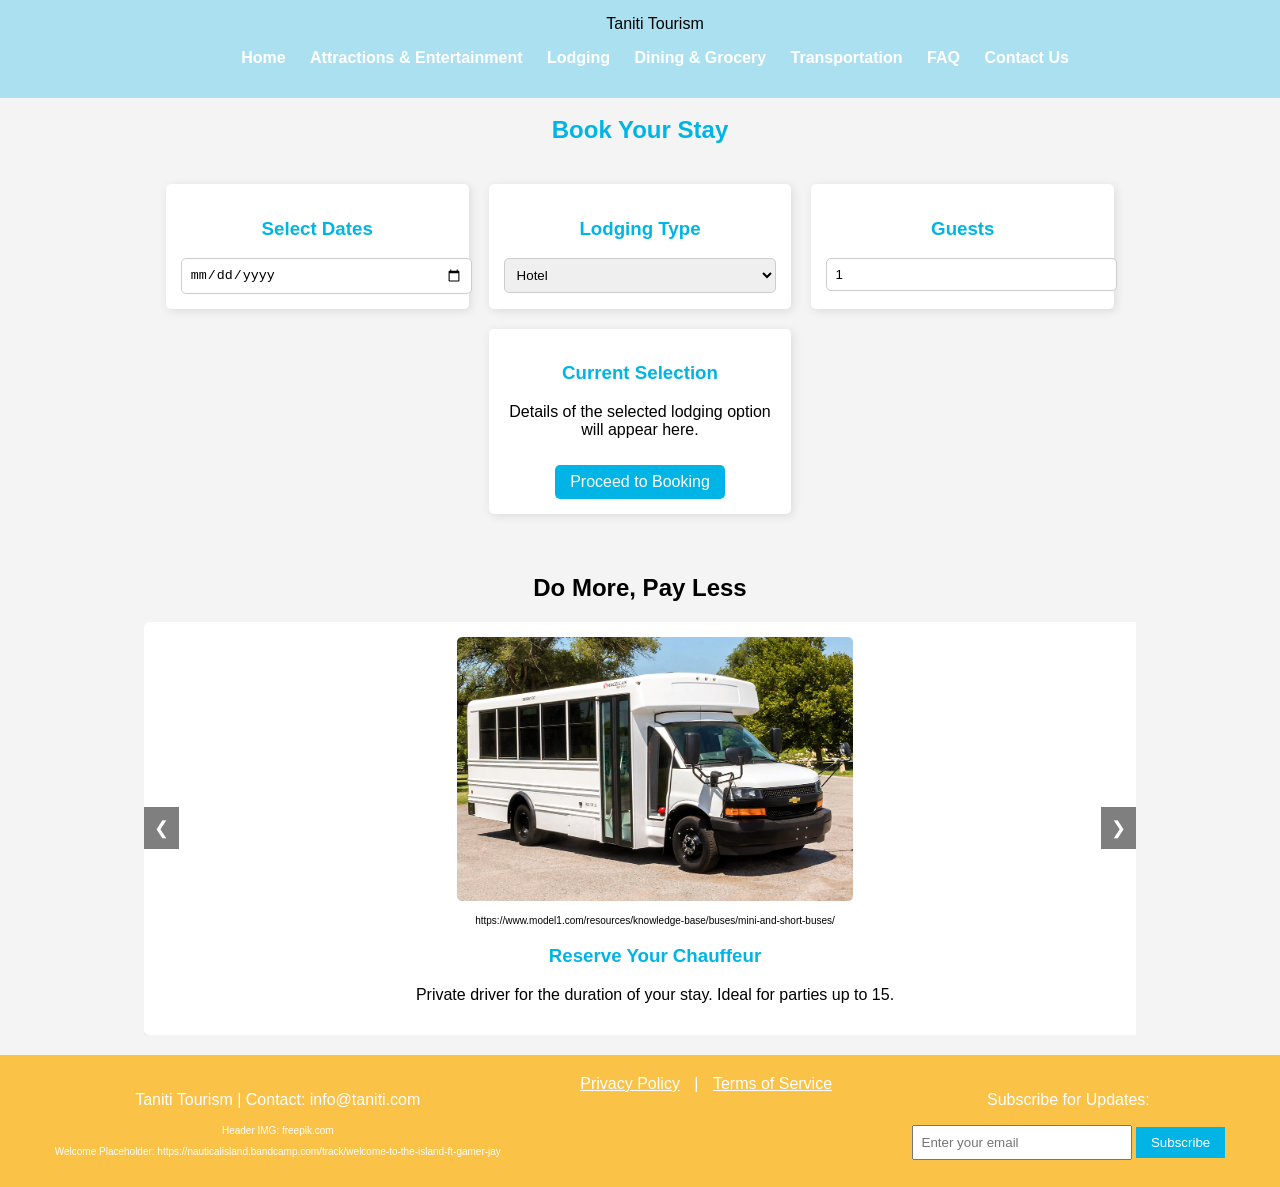
<file: packages.html>
<!DOCTYPE html>
<html lang="en">
<head>
  <meta charset="UTF-8">
  <meta name="viewport" content="width=device-width, initial-scale=1.0">
  <title>Packages - Taniti Tourism</title>
  <link rel="stylesheet" href="css/style.css">
  <script defer src="js/app.js"></script>
</head>
<body>


<header>
  <nav>
    <div class="logo">Taniti Tourism</div>
    <ul class="nav-links">
      <li><a href="index.html">Home</a></li>
      <li><a href="attractionsEntertainment.html">Attractions & Entertainment</a></li>
      <li><a href="lodging.html">Lodging</a></li>
      <li><a href="dining.html">Dining & Grocery</a></li>
      <li><a href="transportation.html">Transportation</a></li>
      <li><a href="faq.html">FAQ</a></li>
      <li><a href="contactus.html">Contact Us</a></li>
    </ul>
  </nav>
</header>


<section class="booking-section">
  <h1>Book Your Stay</h1>
  <div class="booking-container">

    <div class="calendar">
      <h3>Select Dates</h3>
      <input type="date">
    </div>


    <div class="lodging-type">
      <h3>Lodging Type</h3>
      <select>
        <option>Hotel</option>
        <option>Hostel</option>
        <option>Bed & Breakfast</option>
        <option>Resort</option>
      </select>
    </div>


    <div class="guest-count">
      <h3>Guests</h3>
      <input type="number" min="1" max="10" value="1">
    </div>


    <div class="current-selection">
      <h3>Current Selection</h3>
      <p>Details of the selected lodging option will appear here.</p>
      <a href="#" class="button">Proceed to Booking</a>
    </div>
  </div>
</section>


<section class="packages-carousel">
  <h2>Do More, Pay Less</h2>
  <div class="carousel-container">
    <button class="carousel-prev">&#10094;</button>
    <div class="carousel-track">
      <div class="carousel-item">
        <img src="img/island31.jpg" alt="Private Bus">
        <p class="citation">https://www.model1.com/resources/knowledge-base/buses/mini-and-short-buses/</p>
        <h3>Reserve Your Chauffeur</h3>
        <p>Private driver for the duration of your stay. Ideal for parties up to 15.</p>
      </div>
      <div class="carousel-item">
        <img src="img/island32.jpg" alt="Pan-Asian Restaurant">
        <p class="citation">https://noyalondon.com/an-introductory-guide-to-pan-asian-cuisine/</p>
        <h3>Make Dinner Reservations</h3>
        <p>Exclusive access to the best restaurants.</p>
      </div>
      <div class="carousel-item">
        <img src="img/island33.jpg" alt="Art Exhibit">
        <p class="citation">https://siantigallery.com/en/exhibition/exhibition-small-paintings-2022-2023/</p>
        <h3>Attend an Island Event</h3>
        <p>Experience cultural events such as an art exhibit for local artists.</p>
      </div>
    </div>
    <button class="carousel-next">&#10095;</button>
  </div>
</section>

<footer>
  <div class="footer-container">
    <div class="footer-info">
      <p>Taniti Tourism | Contact: info@taniti.com</p>
      <p class="citation">Header IMG: freepik.com</p>
      <p class="citation">Welcome Placeholder: https://nauticalisland.bandcamp.com/track/welcome-to-the-island-ft-gamer-jay</p>
    </div>
    <div class="footer-links">
      <a href="#">Privacy Policy</a> |
      <a href="#">Terms of Service</a>
    </div>
    <div class="subscribe">
      <p>Subscribe for Updates:</p>
      <input type="email" placeholder="Enter your email">
      <button>Subscribe</button>
    </div>
  </div>
</footer>

</body>
</html>
</file>
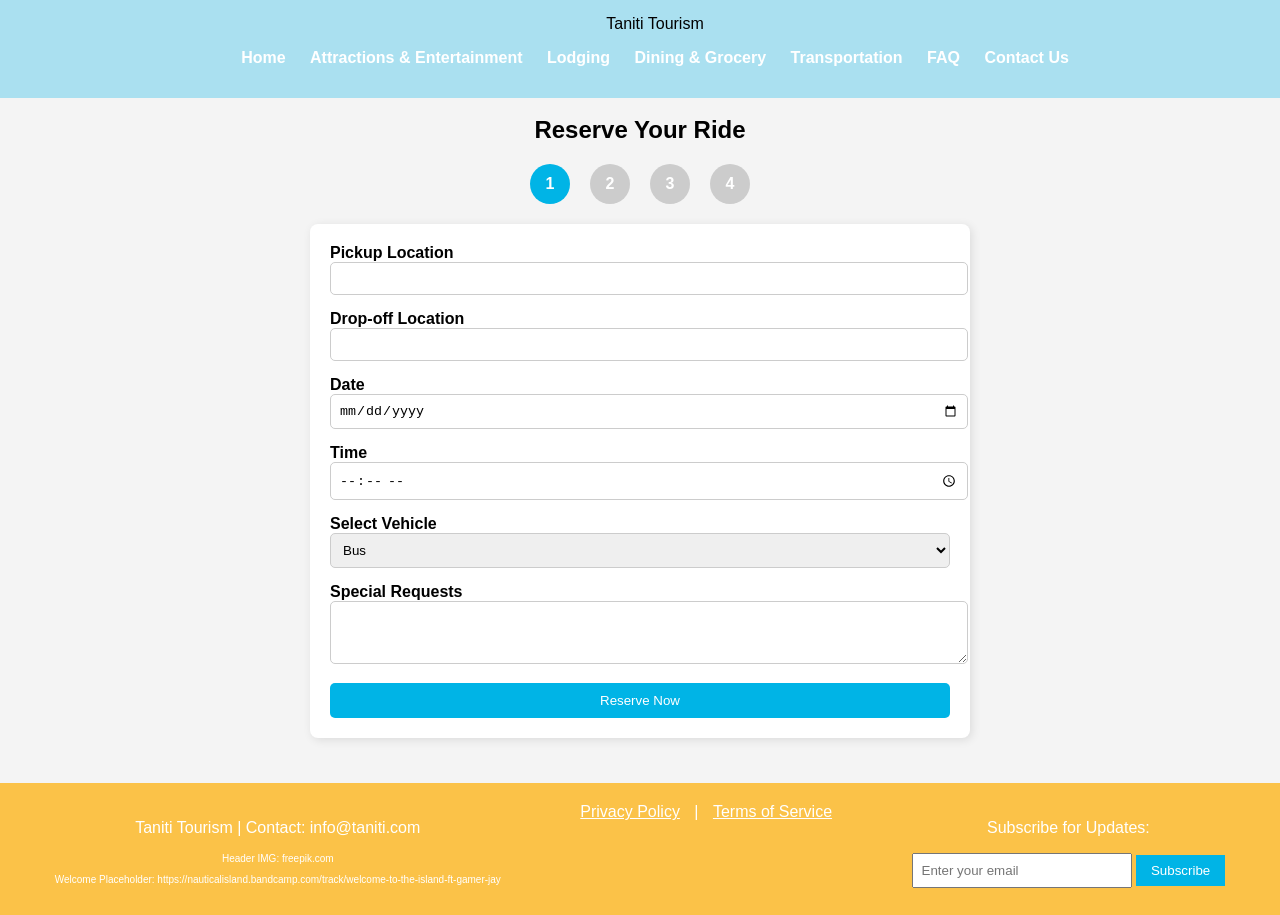
<file: reservation.html>
<!DOCTYPE html>
<html lang="en">
<head>
  <meta charset="UTF-8">
  <meta name="viewport" content="width=device-width, initial-scale=1.0">
  <title>Reserve Your Ride - Taniti Tourism</title>
  <link rel="stylesheet" href="css/style.css">
  <script defer src="js/app.js"></script>
</head>
<body>


<header>
  <nav>
    <div class="logo">Taniti Tourism</div>
    <ul class="nav-links">
      <li><a href="index.html">Home</a></li>
      <li><a href="attractionsEntertainment.html">Attractions & Entertainment</a></li>
      <li><a href="lodging.html">Lodging</a></li>
      <li><a href="dining.html">Dining & Grocery</a></li>
      <li><a href="transportation.html">Transportation</a></li>
      <li><a href="faq.html">FAQ</a></li>
      <li><a href="contactus.html">Contact Us</a></li>
    </ul>
  </nav>
</header>


<section class="reservation-section">
  <h1>Reserve Your Ride</h1>


  <div class="progress-bar">
    <div class="step active">1</div>
    <div class="step">2</div>
    <div class="step">3</div>
    <div class="step">4</div>
  </div>


  <form id="reservation-form">
    <div class="form-group">
      <label for="pickup-location">Pickup Location</label>
      <input type="text" id="pickup-location" required>
      <span class="error-message">Required</span>
    </div>

    <div class="form-group">
      <label for="dropoff-location">Drop-off Location</label>
      <input type="text" id="dropoff-location" required>
      <span class="error-message">Required</span>
    </div>

    <div class="form-group">
      <label for="ride-date">Date</label>
      <input type="date" id="ride-date" required>
      <span class="error-message">Required</span>
    </div>

    <div class="form-group">
      <label for="ride-time">Time</label>
      <input type="time" id="ride-time" required>
      <span class="error-message">Required</span>
    </div>

    <div class="form-group">
      <label for="vehicle-type">Select Vehicle</label>
      <select id="vehicle-type">
        <option value="Bus">Bus</option>
        <option value="Rental Car">Rental Car</option>
        <option value="Taxi">Taxi</option>
        <option value="Bicycle">Bicycle</option>
      </select>
    </div>

    <div class="form-group">
      <label for="special-requests">Special Requests</label>
      <textarea id="special-requests" rows="3"></textarea>
    </div>

    <button class="reservation-button" type="submit">Reserve Now</button>
  </form>
</section>


<footer>
  <div class="footer-container">
    <div class="footer-info">
      <p>Taniti Tourism | Contact: info@taniti.com</p>
      <p class="citation">Header IMG: freepik.com</p>
      <p class="citation">Welcome Placeholder: https://nauticalisland.bandcamp.com/track/welcome-to-the-island-ft-gamer-jay</p>
    </div>
    <div class="footer-links">
      <a href="#">Privacy Policy</a> |
      <a href="#">Terms of Service</a>
    </div>
    <div class="subscribe">
      <p>Subscribe for Updates:</p>
      <input type="email" placeholder="Enter your email">
      <button>Subscribe</button>
    </div>
  </div>
</footer>

</body>
</html>
</file>
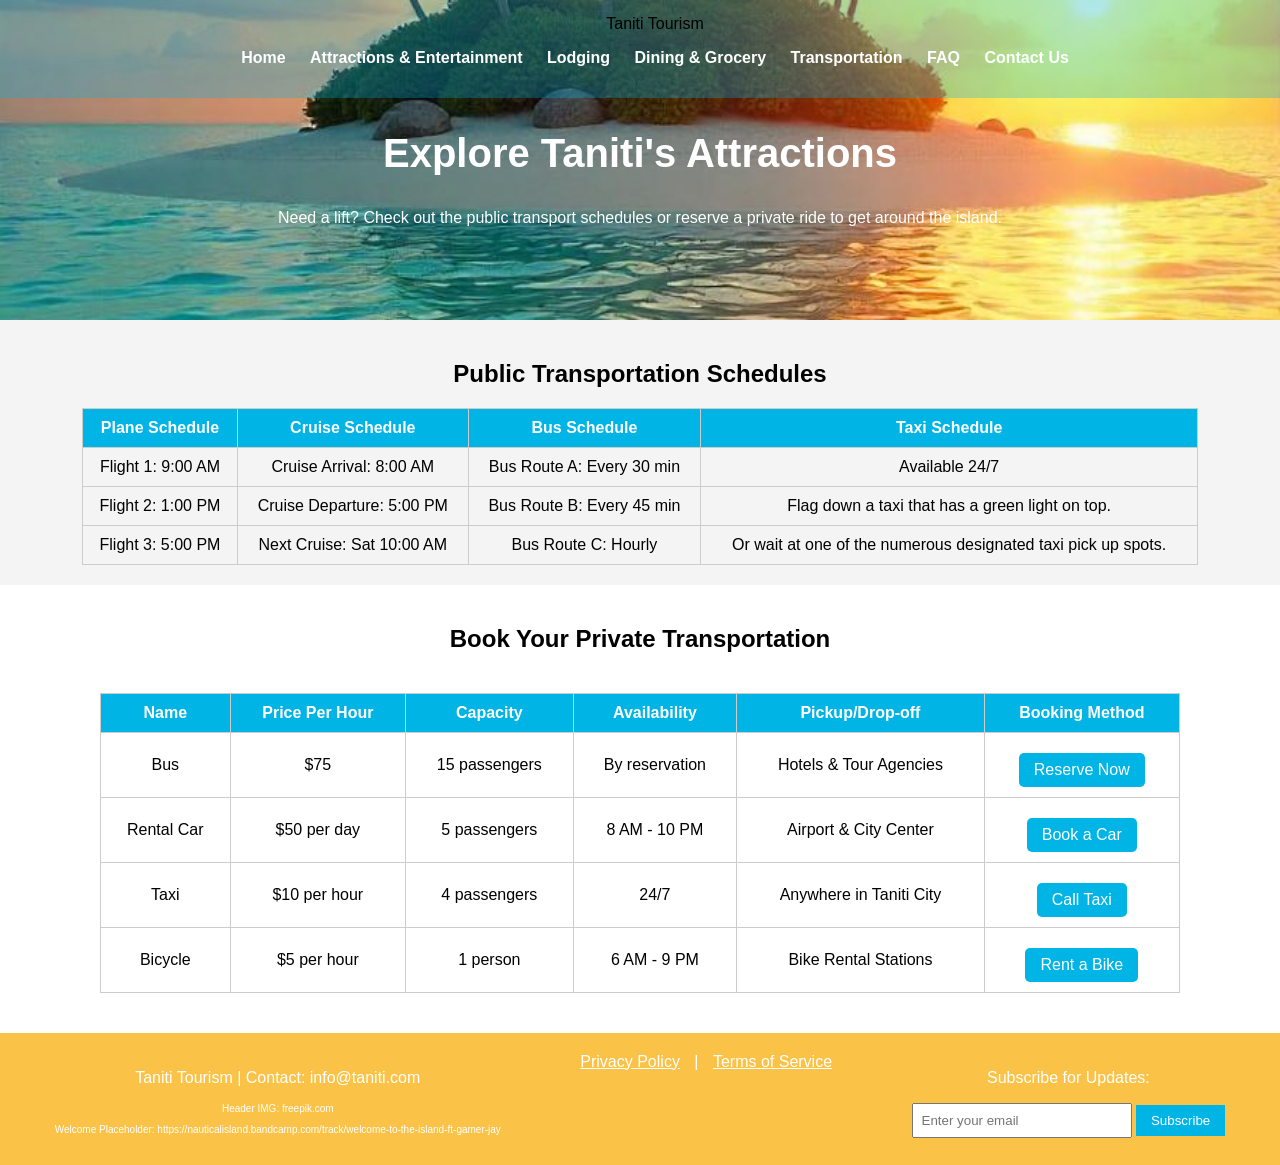
<file: transportation.html>
<!DOCTYPE html>
<html lang="en">
<head>
  <meta charset="UTF-8">
  <meta name="viewport" content="width=device-width, initial-scale=1.0">
  <title>Transportation - Taniti Tourism</title>
  <link rel="stylesheet" href="css/style.css">
</head>
<body>


<header>
  <nav>
    <div class="logo">Taniti Tourism</div>
    <ul class="nav-links">
      <li><a href="index.html">Home</a></li>
      <li><a href="attractionsEntertainment.html">Attractions & Entertainment</a></li>
      <li><a href="lodging.html">Lodging</a></li>
      <li><a href="dining.html">Dining & Grocery</a></li>
      <li><a href="transportation.html">Transportation</a></li>
      <li><a href="faq.html">FAQ</a></li>
      <li><a href="contactus.html">Contact Us</a></li>
    </ul>
  </nav>
</header>

<section class="hero">
  <div class="hero-content">
    <h1>Explore Taniti's Attractions</h1>
    <p>Need a lift? Check out the public transport schedules or reserve a private ride to get around the island. </p>
  </div>
</section>


<section class="public-transport">
  <h1>Public Transportation Schedules</h1>
  <div class="schedule-container">
    <table>
      <thead>
      <tr>
        <th>Plane Schedule</th>
        <th>Cruise Schedule</th>
        <th>Bus Schedule</th>
        <th>Taxi Schedule</th>
      </tr>
      </thead>
      <tbody>
      <tr>
        <td>Flight 1: 9:00 AM</td>
        <td>Cruise Arrival: 8:00 AM</td>
        <td>Bus Route A: Every 30 min</td>
        <td>Available 24/7</td>
      </tr>
      <tr>
        <td>Flight 2: 1:00 PM</td>
        <td>Cruise Departure: 5:00 PM</td>
        <td>Bus Route B: Every 45 min</td>
        <td>Flag down a taxi that has a green light on top.</td>
      </tr>
      <tr>
        <td>Flight 3: 5:00 PM</td>
        <td>Next Cruise: Sat 10:00 AM</td>
        <td>Bus Route C: Hourly</td>
        <td>Or wait at one of the numerous designated taxi pick up spots.</td>
      </tr>
      </tbody>
    </table>
  </div>
</section>


<section class="private-transport">
  <h2>Book Your Private Transportation</h2>
  <div class="booking-container">
    <table>
      <thead>
      <tr>
        <th>Name</th>
        <th>Price Per Hour</th>
        <th>Capacity</th>
        <th>Availability</th>
        <th>Pickup/Drop-off</th>
        <th>Booking Method</th>
      </tr>
      </thead>
      <tbody>
      <tr>
        <td>Bus</td>
        <td>$75</td>
        <td>15 passengers</td>
        <td>By reservation</td>
        <td>Hotels & Tour Agencies</td>
        <td><a href="reservation.html" class="button">Reserve Now</a></td>
      </tr>
      <tr>
        <td>Rental Car</td>
        <td>$50 per day</td>
        <td>5 passengers</td>
        <td>8 AM - 10 PM</td>
        <td>Airport & City Center</td>
        <td><a href="reservation.html" class="button">Book a Car</a></td>
      </tr>
      <tr>
        <td>Taxi</td>
        <td>$10 per hour</td>
        <td>4 passengers</td>
        <td>24/7</td>
        <td>Anywhere in Taniti City</td>
        <td><a href="reservation.html" class="button">Call Taxi</a></td>
      </tr>
      <tr>
        <td>Bicycle</td>
        <td>$5 per hour</td>
        <td>1 person</td>
        <td>6 AM - 9 PM</td>
        <td>Bike Rental Stations</td>
        <td><a href="reservation.html" class="button">Rent a Bike</a></td>
      </tr>
      </tbody>
    </table>
  </div>
</section>


<footer>
  <div class="footer-container">
    <div class="footer-info">
      <p>Taniti Tourism | Contact: info@taniti.com</p>
      <p class="citation">Header IMG: freepik.com</p>
      <p class="citation">Welcome Placeholder: https://nauticalisland.bandcamp.com/track/welcome-to-the-island-ft-gamer-jay</p>
    </div>
    <div class="footer-links">
      <a href="#">Privacy Policy</a> |
      <a href="#">Terms of Service</a>
    </div>
    <div class="subscribe">
      <p>Subscribe for Updates:</p>
      <input type="email" placeholder="Enter your email">
      <button>Subscribe</button>
    </div>
  </div>
</footer>

</body>
</html>
</file>
<file: css/style.css>
/* General Styles */
body {
  font-family: Arial, sans-serif;
  margin: 0;
  padding: 0;
  background-color: #f4f4f4;
}

/* Navigation Bar */
header {
  background: rgba(0, 180, 230, 0.3);
  padding: 15px;
  text-align: center;
  position: fixed;
  width: 100%;
  z-index: 1000;
}
.nav-links {
  list-style: none;
  padding: 0;
}
.nav-links li {
  display: inline;
  margin: 0 10px;
}
.nav-links a {
  color: white;
  text-decoration: none;
  font-weight: bold;
}

/* Hero Section */
.hero {
  padding-top: 20px;
  background: url("../img/island2.jpg") center/cover no-repeat;
  height: 300px;
  display: flex;
  align-items: center;
  justify-content: center;
  text-align: center;
  color: white;
}
.hero-content h1 {
  font-size: 2.5em;
}
.cta-button {
  background-color: rgba(0, 180, 230);
  color: white;
  padding: 10px 20px;
  text-decoration: none;
  font-weight: bold;
  border-radius: 5px;
}

/* Featured Sections */
.featured {
  display: flex;
  justify-content: space-around;
  padding: 20px;
  text-align: center;
}
.feature-box {
  width: 45%;
  background: white;
  padding: 20px;
  border-radius: 5px;
  box-shadow: 2px 2px 10px rgba(0,0,0,0.1);
}

.feature-box h2 {
  color: rgba(0, 180, 230);
}

.button {
  display: inline-block;
  margin-top: 10px;
  padding: 8px 15px;
  background-color: rgba(0, 180, 230);
  color: white;
  text-decoration: none;
  border-radius: 5px;
}

/* Video Section */
.video-section {
  text-align: center;
  padding: 30px;
}
.video-placeholder {
  width: 50%;
  height: 50%;
  margin: 0 auto;
  background: #ddd;
  display: flex;
  align-items: center;
  justify-content: center;
}

/* Footer */
footer {
  background-color: rgb(255, 174, 0, 0.7);
  color: white;
  padding: 20px;
  text-align: center;
}
.footer-container {
  display: flex;
  justify-content: space-around;
  flex-wrap: wrap;
}
.footer-links a {
  color: white;
  margin: 0 10px;
}
.subscribe input {
  padding: 8px;
  width: 200px;
}
.subscribe button {
  padding: 8px 15px;
  background-color: rgba(0, 180, 230);
  color: white;
  border: none;
}
/* Category Sections */
.category-section {
  padding: 20px;
  background-color: #f4f4f4;
  margin: 20px 0;
  text-align: center;
}

.category-section h2 {
  color: rgba(0, 180, 230);
  margin-bottom: 15px;
}

/* Grid Layout */
.grid-container {
  display: flex;
  flex-wrap: wrap;
  justify-content: center;
  gap: 20px;
}

.grid-item {
  width: 45%;
  background: white;
  padding: 15px;
  border-radius: 5px;
  box-shadow: 2px 2px 10px rgba(0,0,0,0.1);
  text-align: center;
}

.grid-item h3 {
  color: #333;
}

.button {
  display: inline-block;
  margin-top: 10px;
  padding: 8px 15px;
  background-color: rgba(0, 180, 230);
  color: white;
  text-decoration: none;
  border-radius: 5px;
}

/* Responsive Design */
@media screen and (max-width: 768px) {
  .grid-item {
    width: 90%;
  }
}
/* Lodging Sections */
.lodging-category {
  padding: 20px;
  background-color: #f4f4f4;
  margin: 20px 0;
  text-align: center;
}

.lodging-category h2 {
  color: rgba(0, 180, 230);
  margin-bottom: 15px;
}

/* Grid Layout */
.grid-container {
  display: flex;
  flex-wrap: wrap;
  justify-content: center;
  gap: 20px;
}

.grid-item {
  width: 45%;
  background: white;
  padding: 15px;
  border-radius: 5px;
  box-shadow: 2px 2px 10px rgba(0,0,0,0.1);
  text-align: center;
}

.grid-item img {
  width: 100%;
  height: 70%;
  border-radius: 5px;
}

.grid-item h3 {
  color: #333;
}

.stars {
  display: block;
  margin: 5px 0;
  font-size: 18px;
  color: gold;
}

.button {
  display: inline-block;
  margin-top: 10px;
  padding: 8px 15px;
  background-color: rgba(0, 180, 230);
  color: white;
  text-decoration: none;
  border-radius: 5px;
}

/* Responsive Design */
@media screen and (max-width: 768px) {
  .grid-item {
    width: 90%;
  }
}

/* Dining Section */
.dining-section {
  text-align: center;
  padding: 20px;
  background-color: #f4f4f4;
}

.tab-container {
  display: flex;
  justify-content: center;
  margin-bottom: 20px;
}

.tab-button {
  padding: 10px 20px;
  margin: 5px;
  border: none;
  background-color: #ddd;
  cursor: pointer;
  font-weight: bold;
}

.tab-button.active {
  background-color: rgba(0, 180, 230);
  color: white;
}

#cuisine-content {
  text-align: center;
  padding: 20px;
  background: white;
  box-shadow: 2px 2px 10px rgba(0,0,0,0.1);
  border-radius: 5px;
}

/* Grocery Section */
.grocery-section {
  text-align: center;
  padding: 20px;
  background-color: #f4f4f4;
}

.grocery-section h2 {
  color: rgba(0, 180, 230);
}

.grid-container {
  display: flex;
  flex-wrap: wrap;
  justify-content: center;
  gap: 20px;
}

.grid-item {
  width: 45%;
  background: white;
  padding: 15px;
  border-radius: 5px;
  box-shadow: 2px 2px 10px rgba(0,0,0,0.1);
  text-align: center;
}

.grid-item h3 {
  color: #333;
}

.button {
  display: inline-block;
  margin-top: 10px;
  padding: 8px 15px;
  background-color: rgba(0, 180, 230);
  color: white;
  text-decoration: none;
  border-radius: 5px;
}

/* Hide inactive cuisine sections */
.hidden {
  display: none;
}

/* Responsive Design */
@media screen and (max-width: 768px) {
  .grid-item {
    width: 90%;
  }
}

/* Public Transportation Section */
.public-transport {
  text-align: center;
  padding: 20px;
  background-color: #f4f4f4;
}

.schedule-container table {
  width: 90%;
  margin: 0 auto;
  border-collapse: collapse;
}

.schedule-container th, .schedule-container td {
  border: 1px solid #ccc;
  padding: 10px;
  text-align: center;
}

.schedule-container th {
  background-color: rgba(0, 180, 230);
  color: white;
}

/* Private Transportation Section */
.private-transport {
  text-align: center;
  padding: 20px;
  background-color: #fff;
}

.booking-container table {
  width: 90%;
  margin: 0 auto;
  border-collapse: collapse;
}

.booking-container th, .booking-container td {
  border: 1px solid #ccc;
  padding: 10px;
  text-align: center;
}

.booking-container th {
  background-color: rgba(0, 180, 230);
  color: white;
}

/* Buttons */
.button {
  display: inline-block;
  padding: 8px 15px;
  background-color: rgba(0, 180, 230);
  color: white;
  text-decoration: none;
  border-radius: 5px;
}

/* Responsive Design */
@media screen and (max-width: 768px) {
  .schedule-container table, .booking-container table {
    width: 100%;
    font-size: 14px;
  }
}

/* FAQ Section */
.faq-section {
  text-align: center;
  padding: 20px;
  background-color: #f4f4f4;
}

.faq-container {
  width: 80%;
  margin: 0 auto;
  text-align: left;
}

.faq-item {
  margin-bottom: 10px;
  border-bottom: 1px solid #ccc;
}

.faq-question {
  width: 100%;
  padding: 15px;
  text-align: left;
  font-size: 18px;
  border: none;
  background-color: rgba(0, 180, 230);
  color: white;
  cursor: pointer;
}

.faq-answer {
  display: none;
  padding: 15px;
  background-color: white;
  border-left: 3px solid rgba(0, 180, 230);
}

/* Responsive Design */
@media screen and (max-width: 768px) {
  .faq-container {
    width: 95%;
  }
}

/* Contact Section */
.contact-section {
  text-align: center;
  padding-top: 6em;
  background-color: #f4f4f4;
}

.contact-info {
  background: white;
  padding: 15px;
  border-radius: 8px;
  box-shadow: 2px 2px 10px rgba(0,0,0,0.1);
  margin: 20px auto;
  width: 50%;
  text-align: left;
}

.contact-info h3 {
  color: rgba(0, 180, 230);
  margin-top: 10px;
}

.contact-form {
  margin: 30px auto;
  width: 50%;
  background: white;
  padding: 20px;
  border-radius: 8px;
  box-shadow: 2px 2px 10px rgba(0,0,0,0.1);
}

.contact-form input, .contact-form textarea {
  width: 100%;
  padding: 10px;
  margin: 10px 0;
  border: 1px solid #ccc;
  border-radius: 5px;
}

.contact-form button {
  background-color: rgba(0, 180, 230);
  color: white;
  padding: 10px 20px;
  border: none;
  cursor: pointer;
  border-radius: 5px;
}

/* Social Media */
.social-media {
  margin-top: 20px;
}

.social-icon {
  display: inline-block;
  margin: 10px;
  text-decoration: none;
  font-size: 18px;
  background: rgba(0, 180, 230);
  color: white;
  padding: 10px 15px;
  border-radius: 5px;
}

/* Responsive Design */
@media screen and (max-width: 768px) {
  .contact-info, .contact-form {
    width: 90%;
  }
}

.citation {
  font-size: x-small;
}

/* Booking Section */
.booking-section {
  text-align: center;
  padding-top: 6em;
  background-color: #f4f4f4;
}

.booking-section h1, h3 {
  color: rgba(0, 180, 230);
}

.booking-container {
  padding: 20px;
  display: flex;
  justify-content: center;
  gap: 20px;
  flex-wrap: wrap;
}

.booking-container div {
  background: white;
  padding: 15px;
  border-radius: 5px;
  box-shadow: 2px 2px 10px rgba(0,0,0,0.1);
  width: 22%;
  text-align: center;
}

.booking-container select, .booking-container input {
  width: 100%;
  padding: 8px;
  border: 1px solid #ccc;
  border-radius: 5px;
}

.button {
  display: inline-block;
  padding: 8px 15px;
  background-color: rgba(0, 180, 230);
  color: white;
  text-decoration: none;
  border-radius: 5px;
  margin-top: 10px;
}

/* Carousel */
.packages-carousel {
  text-align: center;
  padding: 20px;
}

.carousel-container {
  position: relative;
  width: 80%;
  margin: auto;
  overflow: hidden;
}

.carousel-track {
  display: flex;
  transition: transform 0.5s ease-in-out;
}

.carousel-item {
  min-width: 100%;
  padding: 15px;
  text-align: center;
  background: white;
  border-radius: 5px;
  box-shadow: 2px 2px 10px rgba(0,0,0,0.1);
}

.carousel-item img {
  width: 40%;
  height: auto;
  border-radius: 5px;
}

.carousel-prev, .carousel-next {
  position: absolute;
  top: 50%;
  transform: translateY(-50%);
  background-color: rgba(0, 0, 0, 0.5);
  color: white;
  border: none;
  padding: 10px;
  cursor: pointer;
  font-size: 18px;
}

.carousel-prev {
  left: 0;
}

.carousel-next {
  right: 0;
}

/* Responsive Design */
@media screen and (max-width: 768px) {
  .booking-container div {
    width: 90%;
  }

  .carousel-container {
    width: 100%;
  }
}

/* Reservation Section */
.reservation-section {
  text-align: center;
  padding: 6em 20px 20px 20px;
  background-color: #f4f4f4;
}

/* Progress Bar */
.progress-bar {
  display: flex;
  justify-content: center;
  margin-bottom: 20px;
}

.step {
  width: 40px;
  height: 40px;
  border-radius: 50%;
  background: #ccc;
  line-height: 40px;
  text-align: center;
  font-weight: bold;
  color: white;
  margin: 0 10px;
}

.step.active {
  background: rgba(0, 180, 230);
}

/* Form */
form {
  width: 50%;
  margin: 0 auto;
  background: white;
  padding: 20px;
  border-radius: 8px;
  box-shadow: 2px 2px 10px rgba(0,0,0,0.1);
  text-align: left;
}

.form-group {
  margin-bottom: 15px;
}

.form-group label {
  display: block;
  font-weight: bold;
}

.form-group input, .form-group select, .form-group textarea {
  width: 100%;
  padding: 8px;
  border: 1px solid #ccc;
  border-radius: 5px;
}

.error-message {
  display: none;
  color: red;
  font-size: 12px;
}

/* Button */
/* Reservation Section */
.reservation-section {
  text-align: center;
  padding: 6em 20px 45px 20px;
  background-color: #f4f4f4;
}

/* Progress Bar */
.progress-bar {
  display: flex;
  justify-content: center;
  margin-bottom: 20px;
}

.step {
  width: 40px;
  height: 40px;
  border-radius: 50%;
  background: #ccc;
  line-height: 40px;
  text-align: center;
  font-weight: bold;
  color: white;
  margin: 0 10px;
}

.step.active {
  background: rgba(0, 180, 230);
}

/* Form */
form {
  width: 50%;
  margin: 0 auto;
  background: white;
  padding: 20px;
  border-radius: 8px;
  box-shadow: 2px 2px 10px rgba(0,0,0,0.1);
  text-align: left;
}

.form-group {
  margin-bottom: 15px;
}

.form-group label {
  display: block;
  font-weight: bold;
}

.form-group input, .form-group select, .form-group textarea {
  width: 100%;
  padding: 8px;
  border: 1px solid #ccc;
  border-radius: 5px;
}

.error-message {
  display: none;
  color: red;
  font-size: 12px;
}

/* Button */
.reservation-button {
  width: 100%;
  padding: 10px;
  background-color: rgba(0, 180, 230);
  color: white;
  border: none;
  border-radius: 5px;
  cursor: pointer;
}

/* Responsive */
@media screen and (max-width: 768px) {
  form {
    width: 90%;
  }
}

/* Responsive */
@media screen and (max-width: 768px) {
  form {
    width: 90%;
  }
}
</file>
